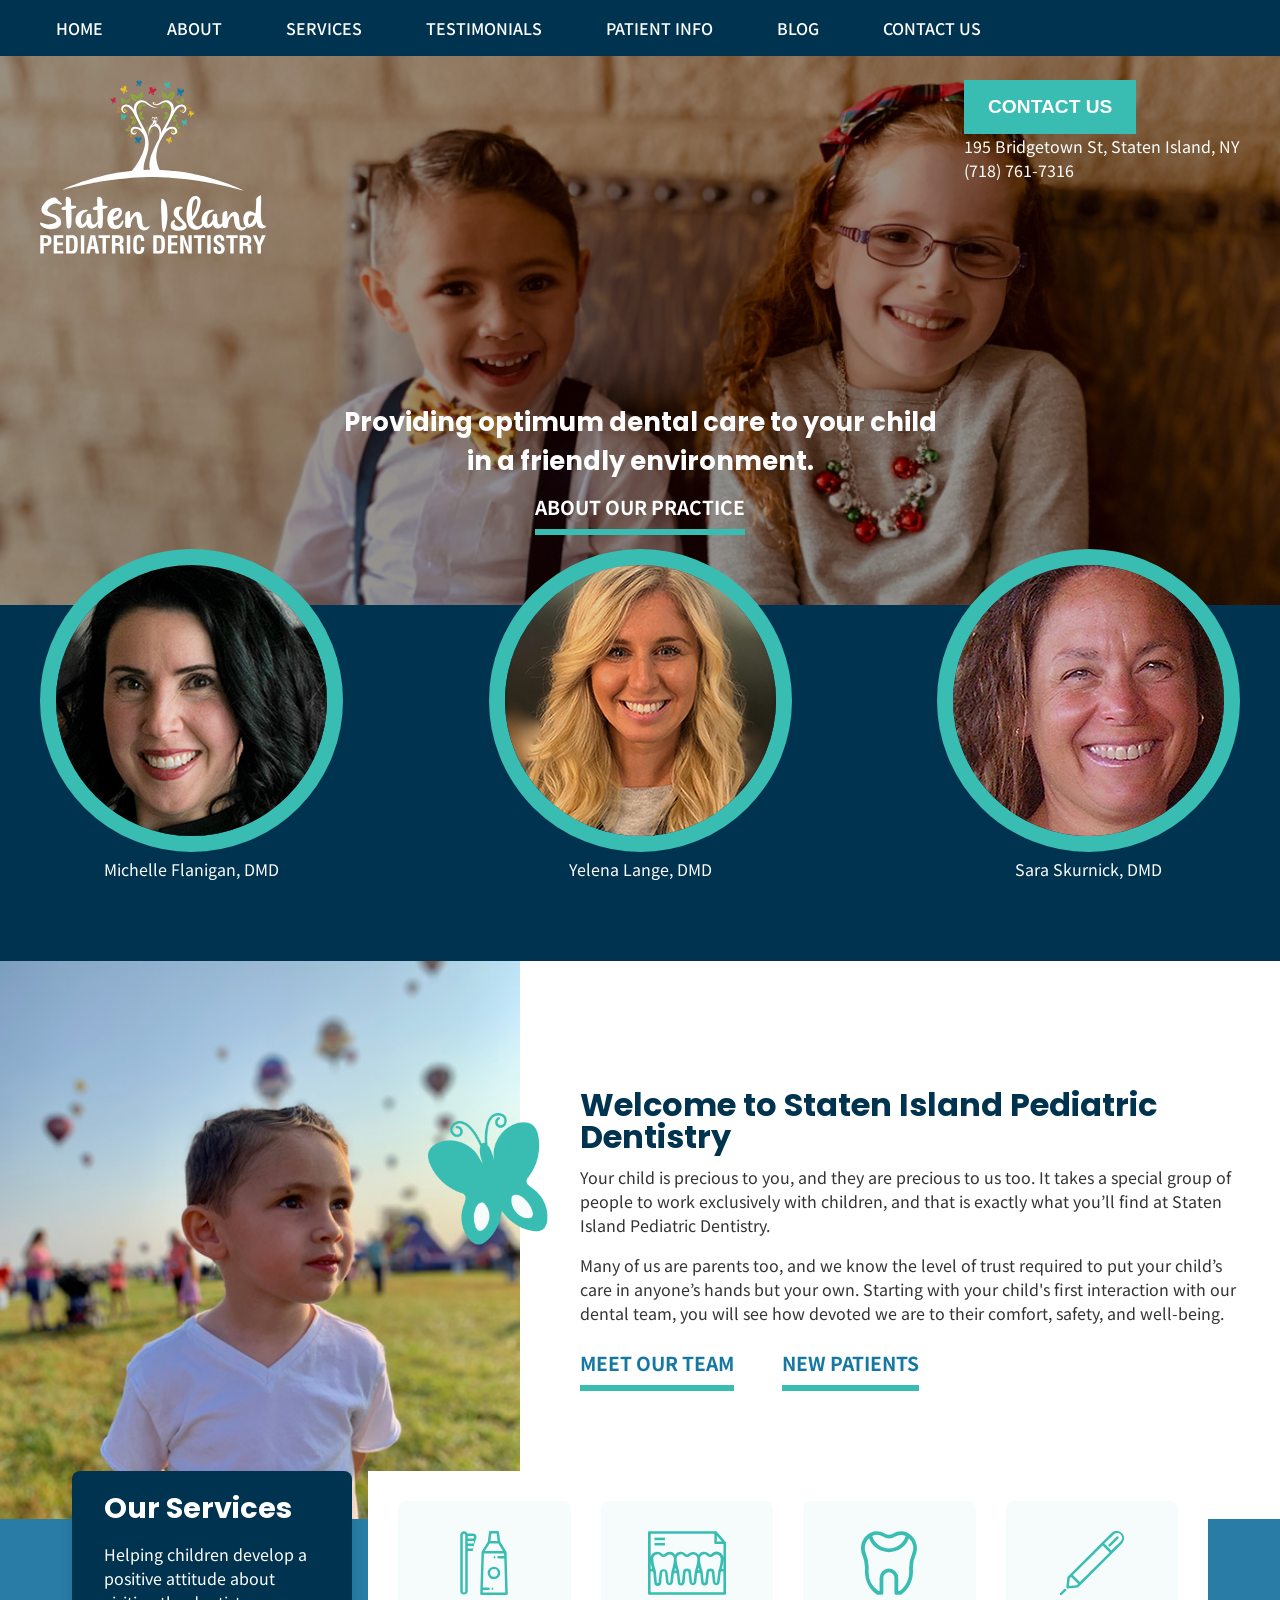
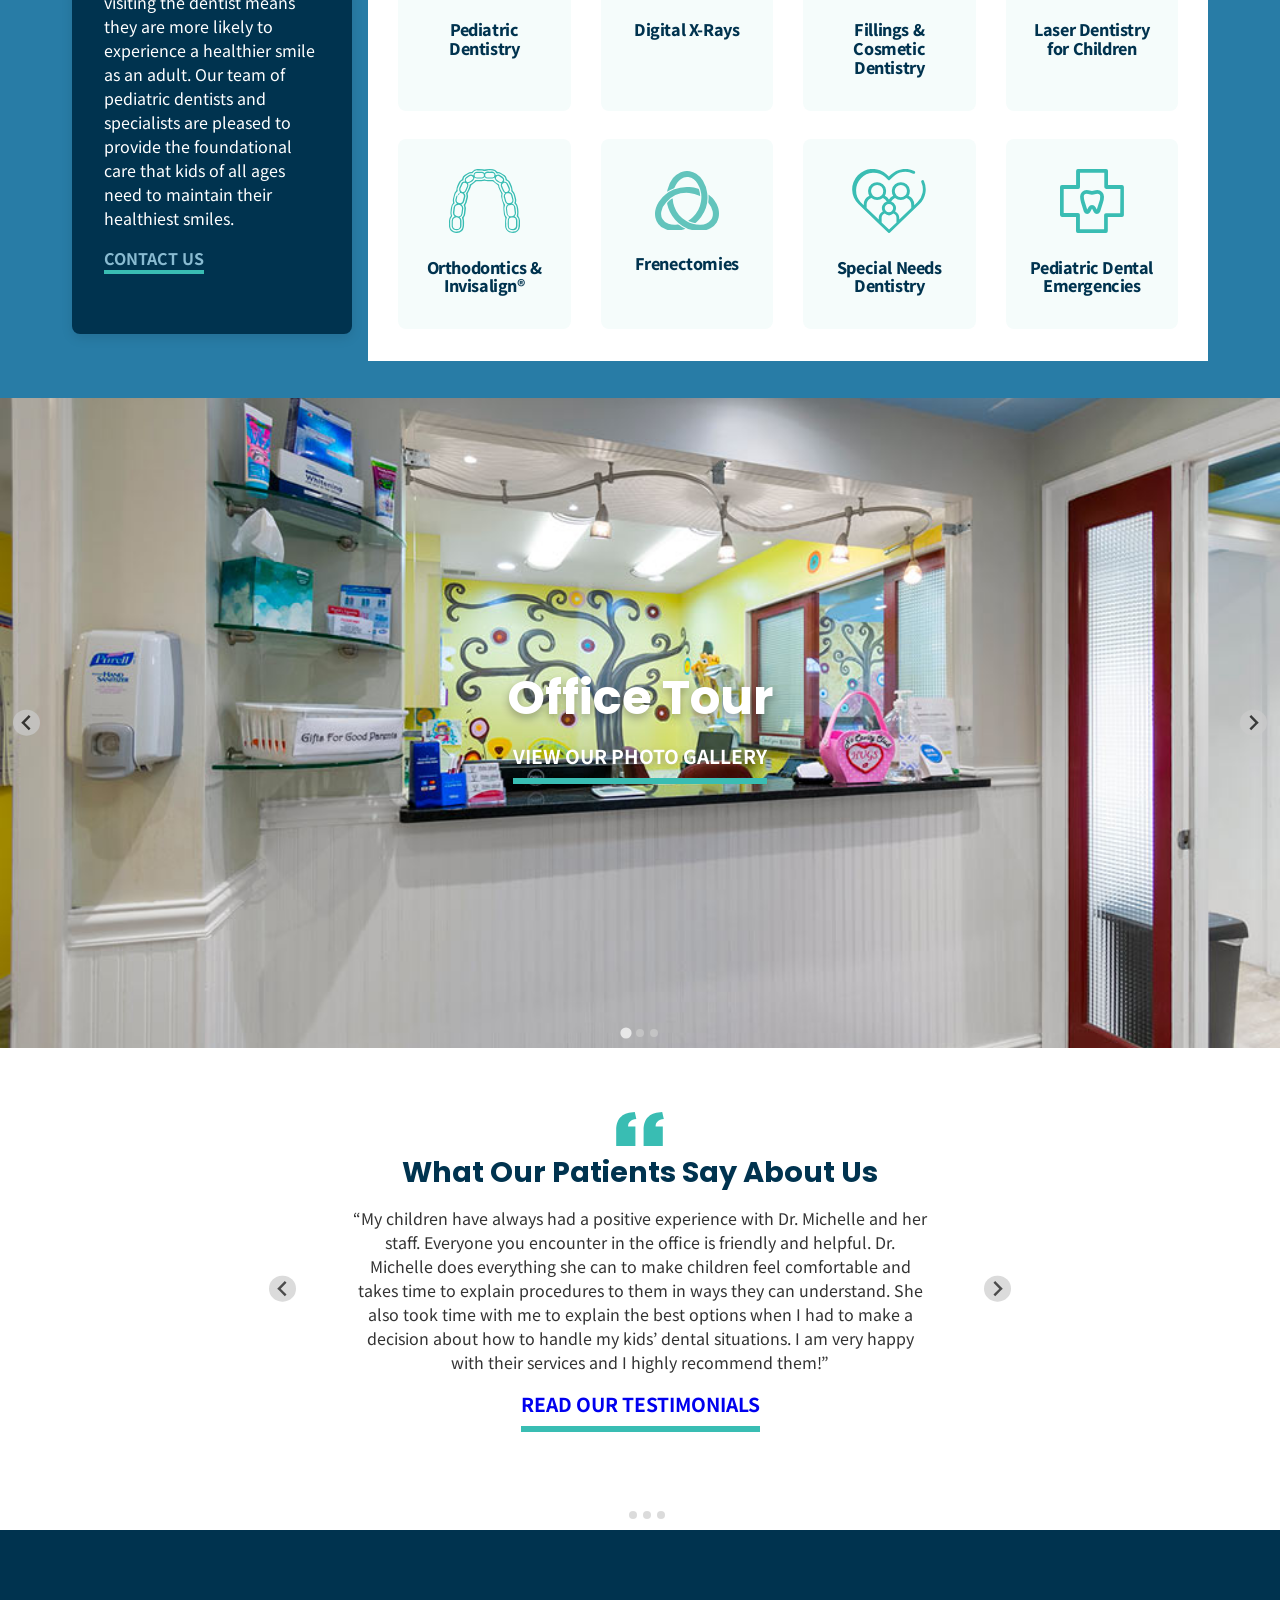
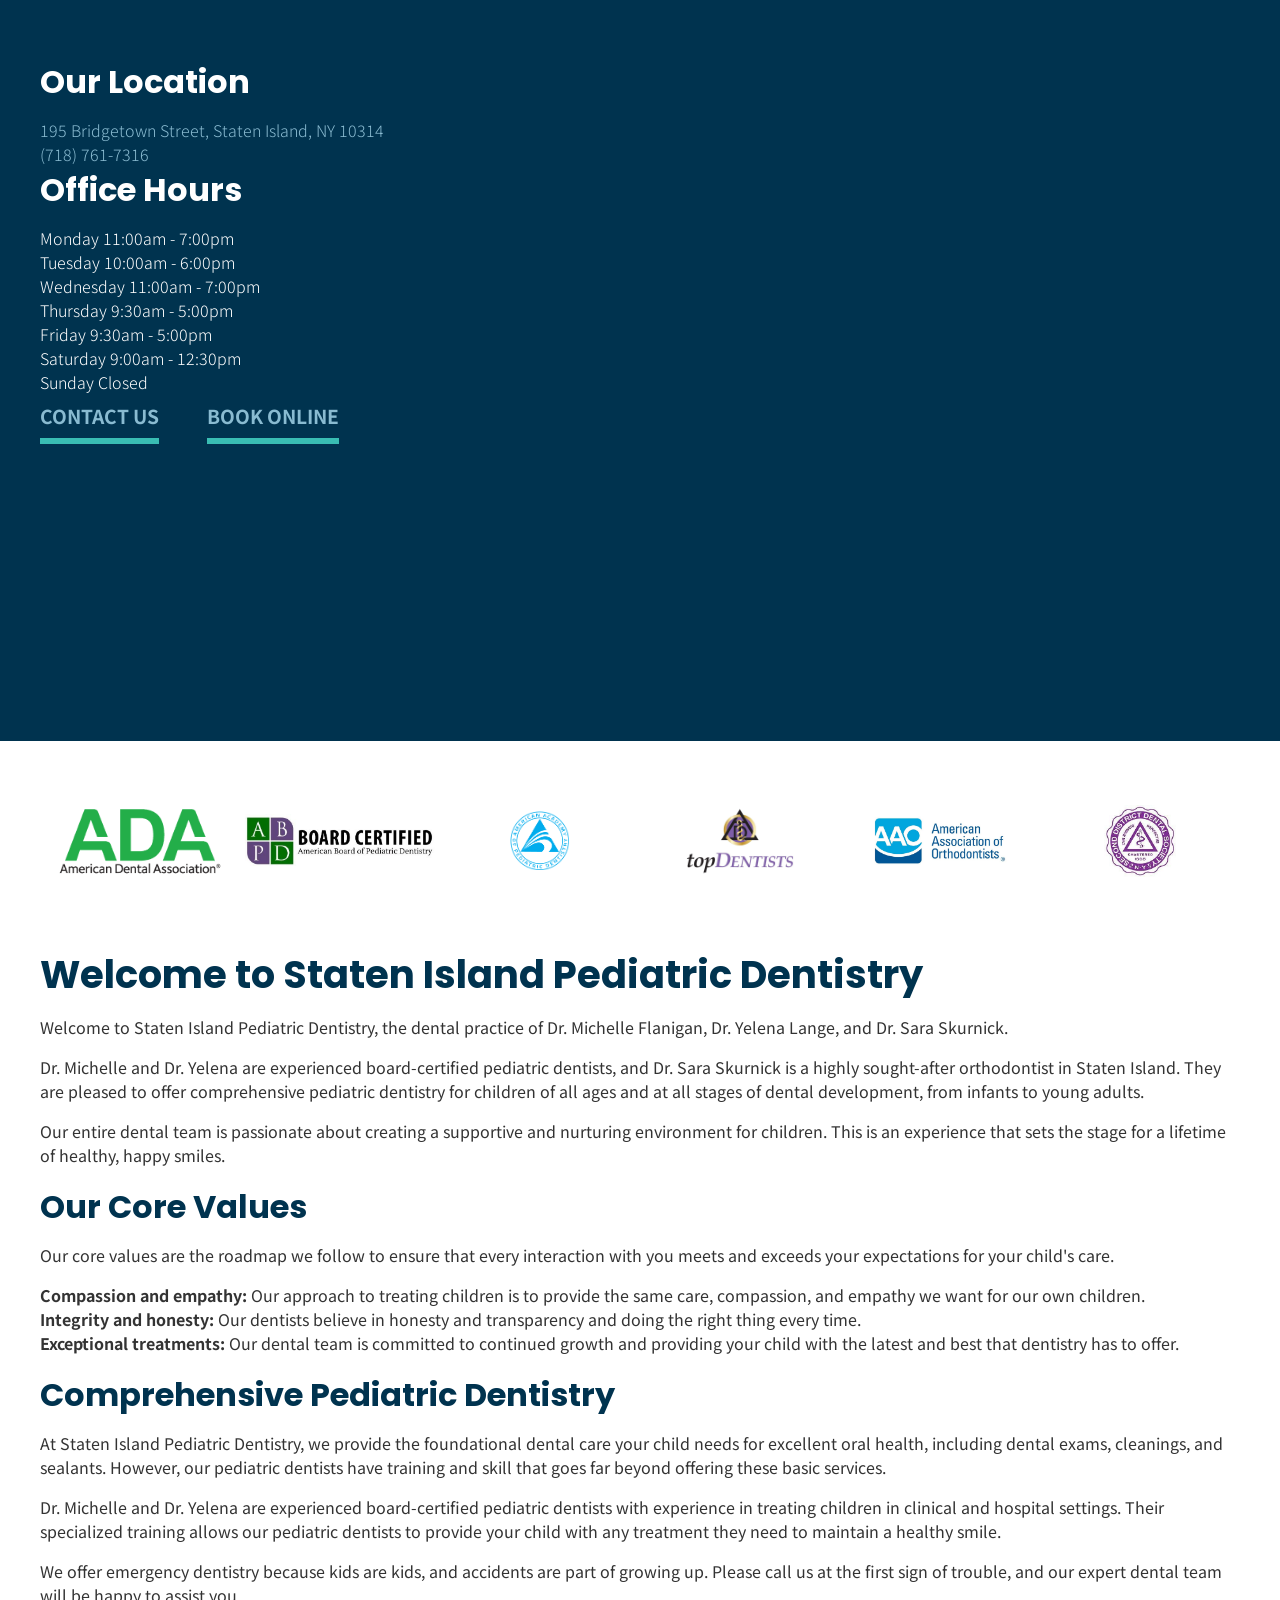
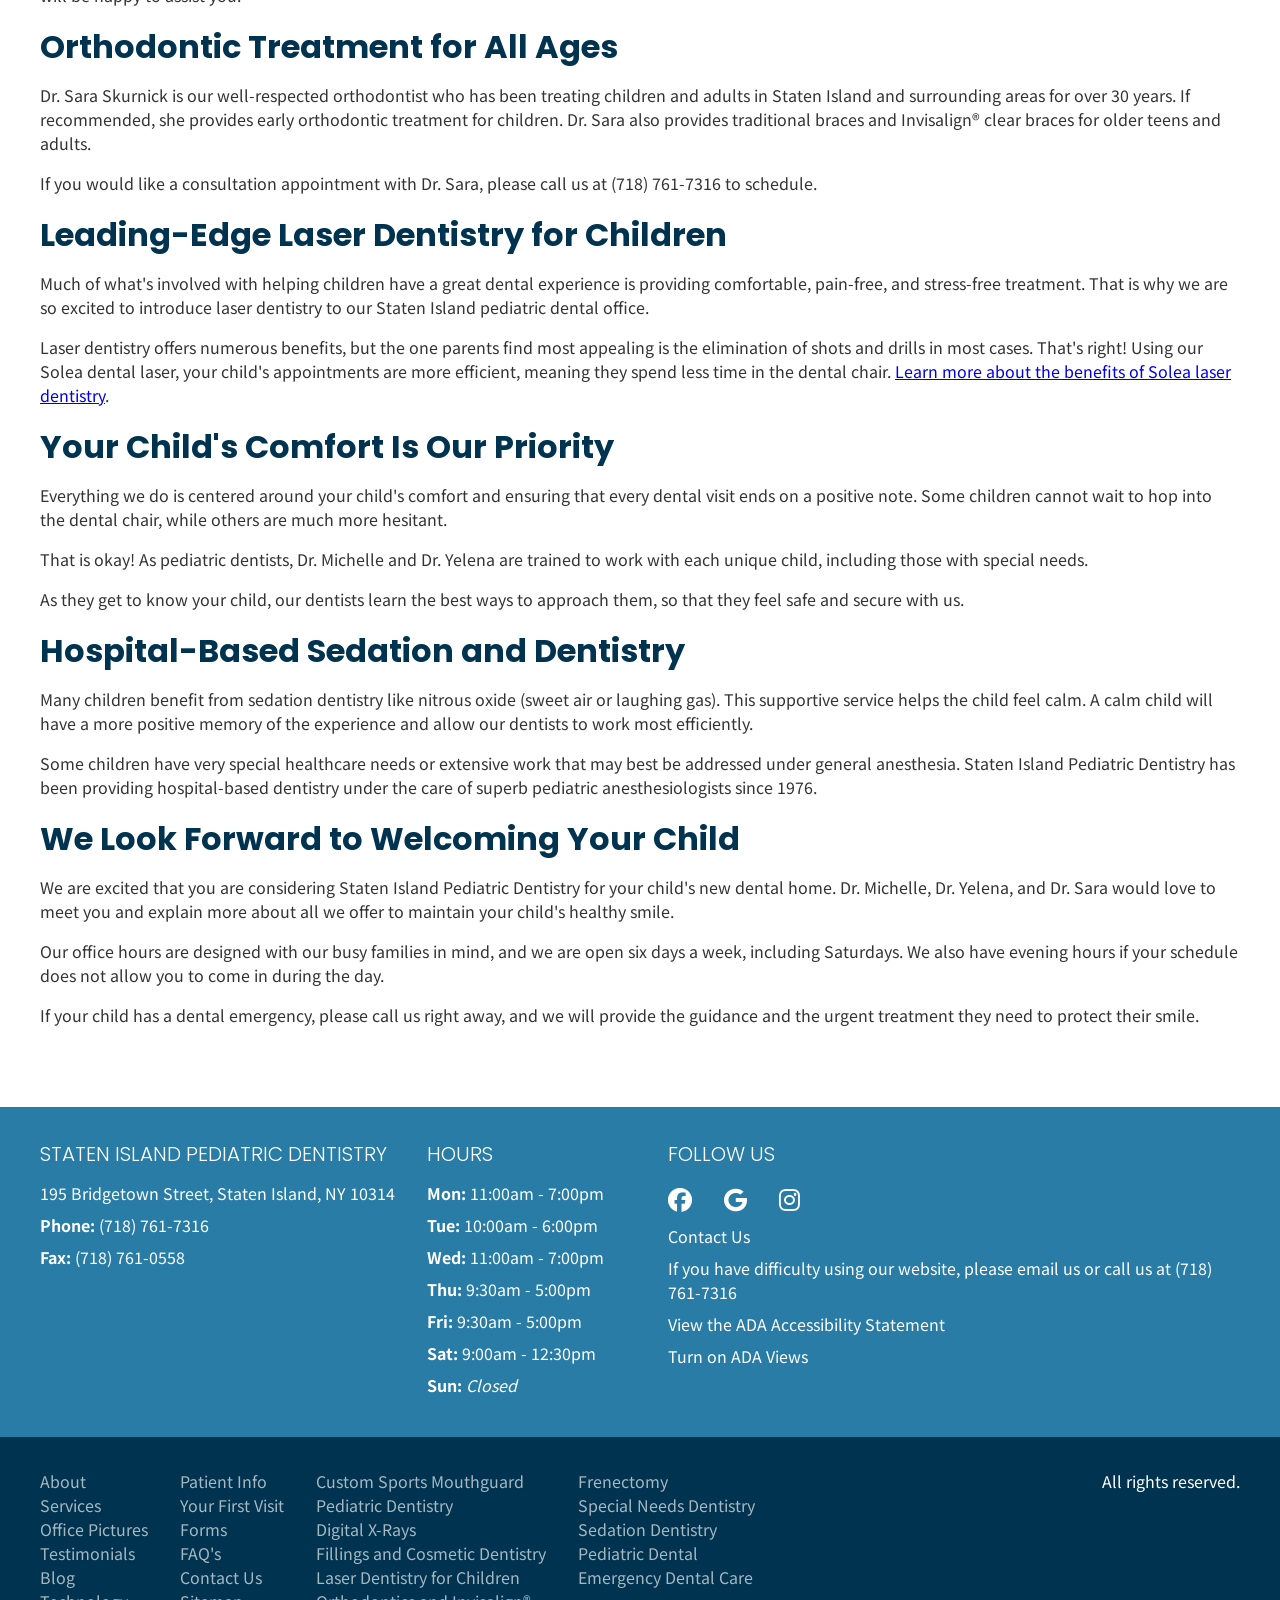
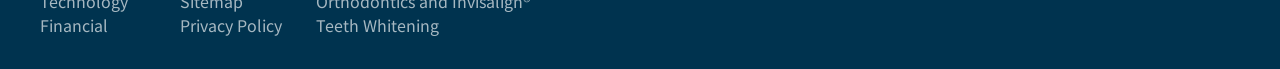
<file: index.html>
<!DOCTYPE html>
<html lang="en">
<head>
    <meta charset="UTF-8">
    <meta name="viewport" content="width=device-width, initial-scale=1.0">
    <link rel="preconnect" href="https://fonts.googleapis.com">
    <link rel="preconnect" href="https://fonts.gstatic.com" crossorigin>
    <link href="https://fonts.googleapis.com/css2?family=Noto+Sans+JP:wght@100;200;300;400;500;600;700;800;900&display=swap" rel="stylesheet">
    <link href="https://fonts.googleapis.com/css2?family=Poppins:ital,wght@0,100;0,200;0,300;0,400;0,500;0,600;0,700;0,800;0,900;1,100;1,200;1,300;1,400;1,500;1,600;1,700;1,800;1,900&display=swap" rel="stylesheet">
    <link rel="stylesheet" href="https://cdnjs.cloudflare.com/ajax/libs/font-awesome/6.5.0/css/all.min.css" />
    <link href="https://cdn.jsdelivr.net/npm/@splidejs/splide@4.1.4/dist/css/splide.min.css" rel="stylesheet">
    <link rel="stylesheet" href="css/style.css">
    <script defer src="https://cdn.jsdelivr.net/npm/@splidejs/splide@4.1.4/dist/js/splide.min.js"></script>
    <script defer src="js/script.js"></script>
    <title>Pediatric Dentist of Staten Island NY | Staten Island Pediatric Dentistry</title>
</head>
<body>
    <section class="page-wrap">

       <section class="top-header-section">
           <div class="content-container">
                <!-- Hamburger menu button for mobile navigation toggle -->
                <button class="hamburger" id="hamburger" aria-label="Open menu" aria-expanded="false" aria-controls="mobile-menu">
                    <!-- Each span is a line in the hamburger icon -->
                    <span></span>
                    <span></span>
                    <span></span>
                </button>
                <nav class="megamenu-nav" id="mobile-menu">
                    <ul class="megamenu">
                        <li><a href="/">Home</a></li>
                        <li class="has-megamenu">
                            <a href="/about-us">About</a>
                            <div class="megamenu-dropdown">
                                <div class="megamenu-content">
                                    <a href="#">link1</a>
                                    <a href="#">link2</a>
                                    <a href="#">link3</a>
                                </div>
                            </div>
                        </li>
                        <li class="has-megamenu">
                            <a href="/services">Services</a>
                            <div class="megamenu-dropdown">
                                <div class="megamenu-content">
                                    <a href="#">link1</a>
                                    <a href="#">link2</a>
                                    <a href="#">link3</a>
                                </div>
                            </div>
                        </li>
                        <li><a href="/testimonials">Testimonials</a></li>
                        <li><a href="/patient-information">Patient Info</a></li>
                        <li><a href="/blog">Blog</a></li>
                        <li><a href="/contact">Contact Us</a></li>
                    </ul>
                </nav>
           </div>
       </section>
       <!-- MAIN SECTION -->
       <section class="main-section">
         <!-- HERO SECTION -->
         <section class="hero-section overlay">
            <div class="content-container flex-content">
                <div class="content-primary">
                   <img src="assets/imgs/sipd_logo.svg" alt="Staten Island Pediatric Dentistry Logo" class="logo">
                </div>
                  <div class="content-secondary">
                     <button class="btn btn--primary">contact us</button>
                      <div><a href="https://maps.google.com/maps?f=q&source=s_q&hl=en&geocode=&q=195+Bridgetown+Street+Staten+Island+NY+10314">195 Bridgetown St, Staten Island, NY</a></div>
                     <div><a href="tel:+17187617316">(718) 761-7316</a></div>
                  </div>
                  <div class="content-secondary-mobile">
                        <div class="phone-number mobile-btn-v2 visible-xs">
                        <a href="tel:7187617316" onclick="gdw.recordCall(7187617316);">
                        <svg xmlns="http://www.w3.org/2000/svg" width="24.638" height="24.638" viewBox="0 0 24.638 24.638">
                        <path id="Path_13" data-name="Path 13" d="M27.308,20.649l-2.2-2.2a3.521,3.521,0,0,0-4.938-.021,2.152,2.152,0,0,1-2.729.267A15.026,15.026,0,0,1,13.3,14.562a2.181,2.181,0,0,1,.284-2.739A3.521,3.521,0,0,0,13.553,6.9l-2.2-2.2a3.514,3.514,0,0,0-4.961,0l-.633.634c-3.3,3.3-3.053,10.238,3.813,17.1,4.14,4.141,8.307,5.875,11.686,5.875a7.5,7.5,0,0,0,5.418-2.061l.634-.634A3.513,3.513,0,0,0,27.308,20.649ZM25.894,24.2l-.634.634c-2.6,2.6-8.339,2.125-14.276-3.813S4.571,9.34,7.171,6.74L7.8,6.107a1.511,1.511,0,0,1,2.133,0l2.2,2.2a1.511,1.511,0,0,1,.021,2.11,4.181,4.181,0,0,0-.531,5.239,17.01,17.01,0,0,0,4.713,4.706,4.179,4.179,0,0,0,5.231-.517,1.512,1.512,0,0,1,2.118.013l2.2,2.2a1.51,1.51,0,0,1,.009,2.142Z" transform="translate(-3.698 -3.675)" fill="#fff"></path>
                        </svg>
                        </a>
                        </div>
                        <div class="make-appt mobile-btn-v2 visible-xs ">
                        <a class="gpw-booking" href="/contact">
                        <svg xmlns="http://www.w3.org/2000/svg" width="27.052" height="26.991" viewBox="0 0 27.052 26.991">
                        <g id="Group_11" data-name="Group 11" transform="translate(-10 -9.9)">
                        <path id="Path_20" data-name="Path 20" d="M34.237,38.055H12.693A2.717,2.717,0,0,1,10,35.362V15.593A2.5,2.5,0,0,1,12.265,12.9h1.346v1.775H12.265c-.184,0-.428.367-.428.918V35.362a.941.941,0,0,0,.918.918H34.3a.941.941,0,0,0,.918-.918V15.593c0-.551-.306-.918-.428-.918H33.441V12.9h1.346a2.537,2.537,0,0,1,2.265,2.693V35.362a2.913,2.913,0,0,1-2.815,2.693" transform="translate(0 -1.164)" fill="#fff"></path>
                        <path id="Path_21" data-name="Path 21" d="M17.429,15.347a.941.941,0,0,1-.918-.918V10.818a.918.918,0,1,1,1.836,0v3.611a.987.987,0,0,1-.918.918m14.322,0a.941.941,0,0,1-.918-.918V10.818a.918.918,0,1,1,1.836,0v3.611a.941.941,0,0,1-.918.918M20.122,11.736h8.936v1.836H20.122ZM12.9,17.122H36.28v1.836H12.9Zm19.769,3.611h1.775v1.775H32.669Zm-3.611,0h1.836v1.775H29.058Zm-3.55,0h1.775v1.775H25.508Zm-3.611,0h1.775v1.775H21.9Zm-3.611,0h1.836v1.775H18.286Zm14.383,3.611h1.775v1.775H32.669Zm-3.611,0h1.836v1.775H29.058Zm-3.55,0h1.775v1.775H25.508Zm-3.611,0h1.775v1.775H21.9Zm-3.611,0h1.836v1.775H18.286Zm-3.55,0h1.775v1.775H14.736Zm17.933,3.55h1.775V29.73H32.669Zm-3.611,0h1.836V29.73H29.058Zm-3.55,0h1.775V29.73H25.508Zm-3.611,0h1.775V29.73H21.9Zm-3.611,0h1.836V29.73H18.286Zm-3.55,0h1.775V29.73H14.736ZM29.058,31.5h1.836V33.28H29.058Zm-3.55,0h1.775V33.28H25.508Zm-3.611,0h1.775V33.28H21.9Zm-3.611,0h1.836V33.28H18.286Zm-3.55,0h1.775V33.28H14.736Z" transform="translate(-1.125 0)" fill="#fff"></path>
                        </g>
                        </svg>
                        </a>
                        </div>
                        <div class="get-directions mobile-btn-v2 visible-xs">
                        <a target="_blank" href="https://maps.google.com/maps?f=q&amp;source=s_q&amp;hl=en&amp;geocode=&amp;q=195+Bridgetown+Street+Staten+Island+NY+10314">
                        <svg xmlns="http://www.w3.org/2000/svg" width="21.897" height="26.319" viewBox="0 0 21.897 26.319">
                        <g id="Group_8" data-name="Group 8" transform="translate(1 1)">
                        <path id="Path_14" data-name="Path 14" d="M19.9,9.949c0,7.738-9.949,14.37-9.949,14.37S0,17.687,0,9.949a9.949,9.949,0,1,1,19.9,0Z" fill="none" stroke="#fff" stroke-linecap="round" stroke-linejoin="round" stroke-width="2" fill-rule="evenodd"></path>
                        <ellipse id="Ellipse_1" data-name="Ellipse 1" cx="3" cy="3.5" rx="3" ry="3.5" transform="translate(7 6.319)" fill="none" stroke="#fff" stroke-linecap="round" stroke-linejoin="round" stroke-width="2"></ellipse>
                        </g>
                        </svg>
                        </a>
                        </div>
                 </div>               
            </div>
            <div class="hero-text content-container text-center">
                <h2 class="text-light">Providing optimum dental care to your child in a friendly environment.</h2>
                <a href="/about-us" class="btn btn--border-bottom text-light">about our practice</a>
            </div>
         </section>
        <!-- TEAM SECTION -->
        <section class="team-section">
           <div class="content-container">
                <div class="team-members flex-content">
                    <div class="team-member text-center">
                        <img src="assets/imgs/card-1.png" alt="Michelle Flanigan" class="team-member-photo">
                        <p class="text-light">Michelle Flanigan, DMD</p>
                    </div>
                    <div class="team-member text-center">
                        <img src="assets/imgs/card-2.png" alt="Yelena Lange, DMD" class="team-member-photo">
                        <p class="text-light">Yelena Lange, DMD</p>
                    </div>
                    <div class="team-member text-center">
                        <img src="assets/imgs/card-3.png" alt="Sara Skurnick" class="team-member-photo">
                        <p class="text-light">Sara Skurnick, DMD</p>
                    </div>
                </div>
           </div>
        </section>
        <!-- FEATURED SECTION -->
        <section class="featured-section">
            <div class="content-container flex-content">
               <div class="content-primary">
                 <img src="assets/imgs/shape-1.png" alt="Featured Services" class="featured-butterfly">
               </div>
                <div class="content-secondary">
                    <h2>Welcome to Staten Island Pediatric Dentistry</h2>
                    <p>Your child is precious to you, and they are precious to us too. It takes a special group of people to work exclusively with children, and that is exactly what you’ll find at Staten Island Pediatric Dentistry.</p>
                    <p>Many of us are parents too, and we know the level of trust required to put your child’s care in anyone’s hands but your own. Starting with your child's first interaction with our dental team, you will see how devoted we are to their comfort, safety, and well-being.</p>
                    <div class="btn-group">
                        <a href="/about-us" class="btn btn--border-bottom">meet our team</a>
                        <a href="/first-visit" class="btn btn--border-bottom">new patients</a>
                    </div>
                </div>
            </div>
        </section>
        <!-- OUR SERVICES SECTION -->
        <section class="our-services-section">
            <div class="content-container flex-content">
                 <div class="content-primary">
                   <article class="card-container">
                    <div class="card">
                          <div class="card__text">
                            <h3 class="card__title">Our Services</h3>
                            <p class="card__description">Helping children develop a positive attitude about visiting the dentist means they are more likely to experience a healthier smile as an adult. Our team of pediatric dentists and specialists are pleased to provide the foundational care that kids of all ages need to maintain their healthiest smiles.</p>
                            <a href="#" class="card__cta">contact us</a>
                         </div>
                     </div>              
                   </article>
               </div>
                <div class="content-secondary">
                    <div class="services">
                        <div class="service">
                          <a href="/services/pediatric-dentistry">
                          <figure class="service__image">
                           <svg xmlns="http://www.w3.org/2000/svg" viewBox="0 0 47.5 64" width="48" height="64"><g data-name="Group 48" fill="currentColor"><path data-name="Path 137" d="M12.5 2.5H7.3A3.8 3.8 0 0 0 0 3.8v56.5a3.8 3.8 0 0 0 7.5 0V20h5a58.2 58.2 0 0 1 3.8-13.8 3.8 3.8 0 0 0-3.8-3.7Zm1.3 3.8a1.3 1.3 0 0 1-1.3 1.2h-5V5h5a1.3 1.3 0 0 1 1.3 1.2Zm0 5a1.3 1.3 0 0 1-1.3 1.2h-5V10h5a1.3 1.3 0 0 1 1.3 1.2ZM5 60.3a1.3 1.3 0 0 1-1.2 1.2 1.3 1.3 0 0 1-1.3-1.3V3.8a1.3 1.3 0 0 1 2.5 0v56.5Zm7.5-42.8h-5V15h5a1.3 1.3 0 0 1 0 2.5Z"></path><path data-name="Path 138" d="m47.5 62.6-1.2-41.3a1.2 1.2 0 0 0-.3-.8l-6-9.7-1.3-9.7A1.3 1.3 0 0 0 37.5 0H30a1.3 1.3 0 0 0-1.2 1.1l-1.3 9.7-6 9.8a1.3 1.3 0 0 0-.2.3v.1a1.4 1.4 0 0 0 0 .2L20 62.7a1.3 1.3 0 0 0 1.3 1.3h25a1.3 1.3 0 0 0 1.2-1.2v-.2ZM31.1 2.5h5.3l1 7.5h-7.2Zm-1.7 10h8.7l4.6 7.5h-18Zm-6.9 49 .1-2.5h6a1.3 1.3 0 0 0 0-2.5h-6l1.1-34h20L44 25H38a1.3 1.3 0 0 0 0 2.5h6l1 34Z"></path><path data-name="Path 139" d="M32.2 56.5a1.3 1.3 0 0 0 0 2.5 1.3 1.3 0 0 0 0-2.5Z"></path><path data-name="Path 140" d="M34.3 27.5a1.3 1.3 0 0 0 0-2.5 1.3 1.3 0 0 0 0 2.5Z"></path><path data-name="Path 141" d="M33.8 35.7A6.3 6.3 0 1 0 40 42a6.3 6.3 0 0 0-6.3-6.3Zm0 10a3.8 3.8 0 1 1 3.7-3.7 3.8 3.8 0 0 1-3.8 3.7Z"></path></g></svg>
                          </figure>
                          <p>
                            Pediatric Dentistry
                          </p>
                        </a>
                        </div>
                        <div class="service">
                          <a href="/services/digital-xrays">
                          <figure class="service__image">
                           <svg xmlns="http://www.w3.org/2000/svg" viewBox="0 0 78.4 64" width="78" height="64"><g data-name="Group 49" fill="currentColor"><path data-name="Rectangle 26" d="M6.5 6.5H17v2.6H6.5z"></path><path data-name="Rectangle 27" d="M6.5 11.8H17v2.6H6.5z"></path><path data-name="Path 142" d="M78.4 11.7a1.4 1.4 0 0 0-.1-.3v-.1a1.3 1.3 0 0 0-.3-.4L69 .4a1.3 1.3 0 0 0-.4-.3.9.9 0 0 0-.1 0A1.3 1.3 0 0 0 68 0H1.2A1.3 1.3 0 0 0 0 1.3v61.4A1.3 1.3 0 0 0 1.3 64h75.8a1.3 1.3 0 0 0 1.3-1.3v-51Zm-9.2-7 5 5.7h-5Zm6.6 56.7H2.6V40.9a1.9 1.9 0 0 1 2.7.1l1 10.7a3.5 3.5 0 0 0 7 0l.9-9.8a1.5 1.5 0 0 1 3 0l1 9.8a3.5 3.5 0 0 0 6.8 0l1-9.1a2.4 2.4 0 0 1 3 0l.9 9.1a3.5 3.5 0 0 0 6.9 0l.9-9.8a1.5 1.5 0 0 1 3 0l1 9.8a3.5 3.5 0 0 0 6.8 0l1-9.4a2.4 2.4 0 0 1 3 0l.9 9.4a3.5 3.5 0 0 0 6.9 0l.9-9.8a1.5 1.5 0 0 1 3 0l1 9.8a3.5 3.5 0 0 0 6.8 0L73.1 41a1.9 1.9 0 0 1 2.7 0ZM5.2 27.7a4.2 4.2 0 0 1 7.3-3 4.6 4.6 0 0 0 6.4 0 4.2 4.2 0 0 1 7.2 3 28.9 28.9 0 0 1-1.5 9.2l-1 3.2a1.3 1.3 0 0 0 0 .3l-1.2 11a.9.9 0 0 1-1.7 0l-1-9.7a4.1 4.1 0 0 0-8.1 0l-1 9.8a.9.9 0 0 1-1.7 0L8 40.4a1.3 1.3 0 0 0-.1-.3l-1-3.2a28.9 28.9 0 0 1-1.6-9.2Zm21.3 11.8.6-1.8.3-1 .3 1 .6 1.8a5 5 0 0 0-1.8 0Zm2.2-11.8a4.2 4.2 0 0 1 7.3-3 4.6 4.6 0 0 0 6.4 0 4.2 4.2 0 0 1 7.2 3 28.9 28.9 0 0 1-1.5 9.2l-1 3.2a1.2 1.2 0 0 0 0 .3l-1.2 11a.9.9 0 0 1-1.7 0l-.9-9.7a4.1 4.1 0 0 0-8.2 0l-1 9.8a.9.9 0 0 1-1.6 0l-1.2-11.1a1.4 1.4 0 0 0 0-.3l-1-3.2a28.9 28.9 0 0 1-1.6-9.2Zm21.4 11.6.5-1.6.3-1 .4 1 .5 1.6a5.1 5.1 0 0 0-1.7 0Zm2.1-11.6a4.2 4.2 0 0 1 7.3-3 4.6 4.6 0 0 0 6.4 0 4.2 4.2 0 0 1 7.2 3 28.9 28.9 0 0 1-1.4 9.2L70.6 40a1.4 1.4 0 0 0 0 .3l-1.2 11a.9.9 0 0 1-1.7 0l-.9-9.7a4.1 4.1 0 0 0-8.2 0l-1 9.8a.9.9 0 0 1-1.6 0l-1.1-11.1a1.3 1.3 0 0 0-.1-.3l-1-3.2a28.9 28.9 0 0 1-1.6-9.2Zm23.6 0V38a4.4 4.4 0 0 0-1.4-.2h-.3a31.5 31.5 0 0 0 1.7-10A6.8 6.8 0 0 0 64 22.8a2 2 0 0 1-2.8 0 6.8 6.8 0 0 0-10.4.9 6.8 6.8 0 0 0-10.3-.9 2 2 0 0 1-2.8 0 6.8 6.8 0 0 0-10.4.9 6.8 6.8 0 0 0-10.4-.9 2 2 0 0 1-2.7 0 6.8 6.8 0 0 0-11.7 4.8 31.5 31.5 0 0 0 1.6 10v.1H4a4.4 4.4 0 0 0-1.3.2V2.6h64v9.2A1.3 1.3 0 0 0 68 13h7.9Zm0 0"></path></g></svg>
                          </figure>
                          <p>
                            Digital X-Rays
                          </p>
                          </a>
                        </div>
                        <div class="service">
                          <a href="/services/fillings-cosmetic-dentistry">
                           <figure class="service__image">
                            <svg xmlns="http://www.w3.org/2000/svg" viewBox="0 0 56.4 64" width="56" height="64"><path data-name="Path 145" d="M32.5 2.2a8.6 8.6 0 0 1-8.7 0c-13.4-8-28.6 7-22.4 21.9A32.3 32.3 0 0 1 4 38.6c-.7 10.3 4 20 12 25.1.7.4.8.3 4.6.3a1.9 1.9 0 0 0 1.9-1.9V47a5.6 5.6 0 1 1 11.2 0v15.1a1.9 1.9 0 0 0 2 1.9c4.2 0 4.3 0 5-.3a28 28 0 0 0 11.6-24.9 32.4 32.4 0 0 1 2.5-14.5c6.5-15-8.8-30-22.3-22ZM22 5.4a12.3 12.3 0 0 0 12.6 0A11 11 0 0 1 45 4.8a17.6 17.6 0 0 1-33.7 0 11 11 0 0 1 10.6.6Zm29.5 17.4A36.1 36.1 0 0 0 48.5 39c.5 8.6-3.1 16.7-9.5 21.2h-1.5V47.1a9.4 9.4 0 1 0-18.8-.1v13.2h-1a23.8 23.8 0 0 1-10-21.4A36 36 0 0 0 5 22.6 13.9 13.9 0 0 1 8.1 7a21.4 21.4 0 0 0 40.2 0 13.9 13.9 0 0 1 3.1 15.8Z" fill="currentColor"></path></svg>
                           </figure>
                           <p>
                             Fillings &amp; Cosmetic Dentistry
                           </p>
                          </a>
                        </div>
                        <div class="service">
                          <a href="/services/laser-dentistry-children">
                           <figure class="service__image">
                             <svg xmlns="http://www.w3.org/2000/svg" viewBox="0 0 64 64" width="64" height="64"><g data-name="Group 54" fill="currentColor"><path data-name="Path 150" d="M64 7.4a7.4 7.4 0 0 0-12.7-5.2l-9.6 9.6-34 34a1.2 1.2 0 0 0-.4.8l-.9 9.6a1.2 1.2 0 0 0 1.3 1.4l9.7-1a1.2 1.2 0 0 0 .7-.3l2.7-2.6 41-41A7.4 7.4 0 0 0 64 7.4ZM19.9 51.1l-7-7 29.7-29.7 7 7Zm-3.2 3.2L9 55l.7-7.7 1.5-1.4 7 7Zm43.4-43.4-8.8 8.7-7-7L53.2 4a5 5 0 1 1 7 7Z"></path><path data-name="Path 151" d="M4.2 58 .4 62A1.2 1.2 0 1 0 2 63.6L6 59.8a1.2 1.2 0 0 0-1.7-1.7Z"></path><path data-name="Path 152" d="m56.6 5.7-7.9 7.8a1.2 1.2 0 1 0 1.8 1.8l7.8-7.9a1.2 1.2 0 1 0-1.7-1.7Z"></path></g></svg>
                           </figure>
                           <p>
                             Laser Dentistry for Children
                           </p>
                          </a>
                        </div>
                        <div class="service">
                          <a href="/services/orthodontics-invisalign">
                           <figure class="service__image">
                            <svg xmlns="http://www.w3.org/2000/svg" viewBox="0 0 71.2 64" width="71" height="64"><g data-name="Group 51"><g data-name="Group 50" fill="currentColor"><path data-name="Path 143" d="M0 54.3v-2.5a7.2 7.2 0 0 1 1.6-4.5c.2-.2.3-.5.3-.7-.8-2-.3-3.9-.2-5.8l.3-2.1a7.6 7.6 0 0 1 1.9-4.4 1.2 1.2 0 0 0 .2-1 7.3 7.3 0 0 1 0-3.7l1-4.1A7.3 7.3 0 0 1 7 22a1.9 1.9 0 0 0 .4-1 22.4 22.4 0 0 1 .5-3c.5-1.5 1.2-2.8 1.8-4.2a6.8 6.8 0 0 1 2.8-3.2 1.6 1.6 0 0 0 .7-.9A6.2 6.2 0 0 1 15.6 6 72 72 0 0 1 19 3.8a5.7 5.7 0 0 1 3.5-.9 1 1 0 0 0 .7-.3A6.4 6.4 0 0 1 28.5 0a34 34 0 0 1 5.2.2 11.6 11.6 0 0 0 3.7 0 34.2 34.2 0 0 1 6.7 0A5.3 5.3 0 0 1 48 2.5a1.3 1.3 0 0 0 1.1.4 8.8 8.8 0 0 1 3 .9 27.8 27.8 0 0 1 3.8 2.5 6 6 0 0 1 2 3.4 1.7 1.7 0 0 0 .7 1 7 7 0 0 1 3 3.3c.5 1.3 1.2 2.5 1.6 3.9a26.6 26.6 0 0 1 .6 3.3 1.6 1.6 0 0 0 .3.8 7.4 7.4 0 0 1 2.1 3.7l1 3.8a7.3 7.3 0 0 1 0 3.8 1.3 1.3 0 0 0 .2 1 7.7 7.7 0 0 1 1.8 4.3c.2 1.5.5 3 .5 4.6a28.4 28.4 0 0 1-.2 3 1.6 1.6 0 0 0 .1 1 7.2 7.2 0 0 1 1.6 4.4v5.7a7.1 7.1 0 0 1-6.9 6.7c-4 0-6.9-2-7.8-5.4a3.7 3.7 0 0 1-.2-1 70 70 0 0 1 .1-7 4 4 0 0 0-.5-3.1 7.5 7.5 0 0 1-1-4 32.8 32.8 0 0 1-.3-5.8 6 6 0 0 0-.4-3.1 59.3 59.3 0 0 1-1.9-7 1.7 1.7 0 0 1 0-1 4 4 0 0 0-.6-3.6 37.8 37.8 0 0 1-1.8-4 3.4 3.4 0 0 1-.4-1.3c0-1.2-.8-1.8-1.7-2.4l-3.5-2.8a1.3 1.3 0 0 0-.7-.2h-4.6c-1.1-.1-2.2-.6-3.4-.6-1 0-2.2.5-3.3.5-1.5.2-3 0-4.6 0a1.3 1.3 0 0 0-.7.3l-4.3 3.4a2.6 2.6 0 0 0-.7 1l-.5 1.9-2.7 5.7a1.2 1.2 0 0 0 0 .8 7 7 0 0 1 0 3.8l-1 4a3.8 3.8 0 0 1-.6 1.4 3.1 3.1 0 0 0-.5 3.3 5.3 5.3 0 0 1 .2 2.2l-.6 5a7.5 7.5 0 0 1-1.4 3.4 1.7 1.7 0 0 0-.2 1c.1 1 .4 2 .4 2.9a37.6 37.6 0 0 1-.2 5.8A7.1 7.1 0 0 1 8 64 7.2 7.2 0 0 1 .1 58a26 26 0 0 1 0-3.8Zm57.4-.2v3a5.6 5.6 0 0 0 4.3 5.4 10.5 10.5 0 0 0 3 .2 5.4 5.4 0 0 0 5-4.9 60.3 60.3 0 0 0 .2-6.6 5 5 0 0 0-1.7-3.5c-.4-.5-.4-.9-.2-1.4a9.3 9.3 0 0 0 .4-2.8c0-1.7-.3-3.3-.5-5a5.5 5.5 0 0 0-1.9-3.7 1 1 0 0 1-.3-1.4 4.9 4.9 0 0 0 .2-3.3l-1-4.3a5.8 5.8 0 0 0-2-3.2 1.4 1.4 0 0 1-.5-1 5.4 5.4 0 0 0-.5-3.4l-1.6-3.8a5 5 0 0 0-2.9-2.9 1 1 0 0 1-.7-1 4.4 4.4 0 0 0-2-3.5l-2.9-2a4.5 4.5 0 0 0-3.3-.7 1.1 1.1 0 0 1-1.3-.7 4.3 4.3 0 0 0-3.5-2.2c-1.7-.1-3.4-.2-5-.1a7 7 0 0 0-2.4.5 1.6 1.6 0 0 1-1.5 0 4.2 4.2 0 0 0-1.6-.5h-4.6a5 5 0 0 0-4.9 2.5 1.1 1.1 0 0 1-.9.4 5 5 0 0 0-3.7 1l-2.6 1.7a4.5 4.5 0 0 0-2 3.6 1 1 0 0 1-.8 1 4.7 4.7 0 0 0-2.7 2.6L9 18.4a4.4 4.4 0 0 0-.3 3 1.2 1.2 0 0 1-.6 1.3 4.9 4.9 0 0 0-1.8 2.9c-.4 1.6-1 3.1-1.2 4.7a7.8 7.8 0 0 0 .3 3c.2.7.2 1-.4 1.5a5.3 5.3 0 0 0-1.8 3.5l-.5 4a7.6 7.6 0 0 0 .4 4.3 1.3 1.3 0 0 1-.3 1.1 5.6 5.6 0 0 0-1.6 3.6v5.9a5.5 5.5 0 0 0 1.5 3.7 6.4 6.4 0 0 0 5.3 1.8 5.8 5.8 0 0 0 5.7-5.8v-5a9.5 9.5 0 0 0-.6-2.5 1.1 1.1 0 0 1 .3-1.3 5.6 5.6 0 0 0 1.5-3.4l.3-2.7c.2-2 .6-4-.5-5.8a1 1 0 0 1 .3-.8 6.4 6.4 0 0 0 1.4-3l.9-3.5a6 6 0 0 0-.1-3.8 1.3 1.3 0 0 1 .1-1c1.5-2 2.3-4.5 3.2-6.8a2.4 2.4 0 0 0 .1-1 1.2 1.2 0 0 1 .7-1.2c1.7-1.2 3.7-2 4.9-4a1 1 0 0 1 .7-.2h6a4.8 4.8 0 0 0 2-.5 1.4 1.4 0 0 1 1.2 0 6.5 6.5 0 0 0 2.1.6 37.8 37.8 0 0 0 4.4 0c1.3 0 2.4-.1 3 1.2.1.3.5.5.7.7a27.6 27.6 0 0 0 2.7 1.8 2.1 2.1 0 0 1 1.4 2.2 3.9 3.9 0 0 0 .4 1.6 22.5 22.5 0 0 0 1 2.1l1.9 3.6a1.4 1.4 0 0 1 0 .9c-.8 3.7.4 6.9 2.1 10 .5.5.5.9.3 1.5a10.7 10.7 0 0 0-.6 3c0 1.3.3 2.6.4 3.8a7.2 7.2 0 0 0 2 5 .7.7 0 0 1 0 .7c-.8 1.6-.6 3.5-.6 5Z"></path><path data-name="Path 144" d="M5.6 47.4a5 5 0 0 1-1.5-4.9l.5-4A4.5 4.5 0 0 1 7.2 35l.8-.4v-.1l-.5-.5a4 4 0 0 1-1-3.7l1-3.6a3.3 3.3 0 0 0 2.8-5.2 7.8 7.8 0 0 1 .1-2.7l1.5-3.4a4 4 0 0 1 4.2-3C15.5 10 16 9 18 7.5l1.8-1.2a3.4 3.4 0 0 1 4.4 0l.4.2a3.7 3.7 0 0 1 2-3.6 3.8 3.8 0 0 1 1.5-.3h3.4c1.6-.1 3 0 4.2 1.5 1-1.4 2.4-1.6 4-1.6a20.6 20.6 0 0 0 2.8 0 3.8 3.8 0 0 1 4.3 3.6 15.6 15.6 0 0 1 2.8-.6c1.3 0 4.9 2.6 5.4 3.8a3.8 3.8 0 0 1 0 3.1 9.4 9.4 0 0 1 1.4.2 3.6 3.6 0 0 1 2.6 2l1.4 3.2c.9 1.7 1.1 3.4-.2 5l1.1.5a4 4 0 0 1 2.3 2.6l1 4.4a4.3 4.3 0 0 1-1.4 4.2 17.1 17.1 0 0 1 1.7 1 5 5 0 0 1 1.9 4c0 1.4.3 2.7.4 4.1a4.6 4.6 0 0 1-1.5 3.7c.6.5 1.3 1 1.8 1.6a3.8 3.8 0 0 1 1.1 2.7V57a4.5 4.5 0 0 1-4.4 4.3c-2.8 0-5-1.3-5.2-3.8a33 33 0 0 1 0-6.6 9.6 9.6 0 0 1 1.3-2.8 4.7 4.7 0 0 1-2.7-4l-.5-4.4a4.7 4.7 0 0 1 1.9-4.3l-.7-.4a4.1 4.1 0 0 1-2.2-2.7l-.8-3.1a4.7 4.7 0 0 1 1.1-5.3c-1.8-.6-2.4-2-3-3.5l-.9-2a4.2 4.2 0 0 1-.1-4c-3-1-6-2.2-6.8-5.9-1 1-2.3 1.1-3.6 1h-2.7a4 4 0 0 1-3.6-1.5l-.5.5a3.6 3.6 0 0 1-2.6 1h-3.6a4.1 4.1 0 0 1-3.4-1c-.6 3.8-3.7 4.7-6.6 6 .8 1.5.3 3-.5 4.6l-.6 1.5c-.6 1.4-1.2 2.8-2.9 3.3l1 1.4a3.7 3.7 0 0 1 .3 2.8l-1 3.8a4.3 4.3 0 0 1-2.6 3.3 2 2 0 0 0-.2.1l-.1.1a4.9 4.9 0 0 1 1.8 5.1 31.6 31.6 0 0 0-.4 3.5 4.9 4.9 0 0 1-3 4.2c1.8 1.5 1.8 3.4 1.7 5.3v3.1a4.6 4.6 0 0 1-4.6 4.7c-2.6 0-4.4-1.2-5-3.3a5.8 5.8 0 0 1-.2-1.6v-4.3a4.7 4.7 0 0 1 2.7-4.5l.3-.3Zm54.4 7V57a3 3 0 0 0 2.9 3 8.5 8.5 0 0 0 1.6 0 2.9 2.9 0 0 0 2.7-2.6v-6.1a2.8 2.8 0 0 0-2.5-2.7 7 7 0 0 0-1.8 0 3 3 0 0 0-2.9 3.1v2.6Zm-48.9 0v-2.8A3 3 0 0 0 9.6 49a3.7 3.7 0 0 0-5.8 3v4.6a4.6 4.6 0 0 0 .3 1.5c.5 1.5 1.8 2.1 3.8 2a3.2 3.2 0 0 0 3.2-3.3v-2.4Zm1.9-15a3.1 3.1 0 0 0-1.1-2.7 4.1 4.1 0 0 0-2.9-.8A3 3 0 0 0 6 38.6l-.3 2.1-.3 3c-.2 2 .9 3.2 3.3 3.6a3 3 0 0 0 3.7-2.5l.7-5.4Zm49-3.5c-2.8 0-4 1.5-3.8 4.2l.6 4.6c.4 2.1 2 3 4.5 2.5a3.1 3.1 0 0 0 2.6-3.6l-.6-4.9a3 3 0 0 0-3.4-2.8ZM11.4 24a2.7 2.7 0 0 0-2.7 2.3l-1 4.2c-.4 1.8.4 3.1 2.3 3.6 2 .5 3.3-.2 3.8-2l1-3.9c.8-2.8-1.1-4-3.4-4.2ZM60 34.3c2.4 0 4-1.5 3.5-3.5l-1.2-4.6c-.4-1.7-1.8-2.4-3.7-1.9a2.8 2.8 0 0 0-2.4 3.5l1.2 4.5a2.7 2.7 0 0 0 2.6 2Zm-48.6-14a2.5 2.5 0 0 0 1.9 2.6 2.3 2.3 0 0 0 2.8-1.3l2-4.5a2.5 2.5 0 0 0-4.6-1.9l-2 4.3a5.3 5.3 0 0 0-.1.8Zm48.6.2a.7.7 0 0 0 0-.2c-.9-2-1.6-4-2.6-5.8-.6-1-2-1-3-.4a2.2 2.2 0 0 0-1.2 2.6c.7 1.8 1.4 3.5 2.3 5.2a2.1 2.1 0 0 0 2.6 1 2.5 2.5 0 0 0 1.9-2.4Zm-19.1-12 2.4-.1a2.1 2.1 0 0 0 2.2-2.1 2 2 0 0 0-2-2.4h-5.2a2 2 0 0 0-2 2.3 2.1 2.1 0 0 0 2.1 2.2h2.5Zm-10.5-.1H33a2.1 2.1 0 0 0 2-2.2A2 2 0 0 0 33 4h-5.3a2 2 0 0 0-2 2.3 2 2 0 0 0 2.1 2.2h2.5Zm-6 1A2.9 2.9 0 0 0 22.8 7a1.8 1.8 0 0 0-2.2.2l-2.9 2a2.2 2.2 0 0 0 2.5 3.6 37 37 0 0 0 3-2.2 4.5 4.5 0 0 0 1-1.2Zm29.8 1a6.2 6.2 0 0 0-1-1.3l-2.8-2a2.2 2.2 0 0 0-2.5 3.6l2.8 2a1.8 1.8 0 0 0 2.1.2 3 3 0 0 0 1.4-2.5Z"></path></g></g></svg>
                           </figure>
                           <p>
                             Orthodontics &amp; Invisalign®
                           </p>
                          </a>
                        </div>
                        <div class="service">
                          <a href="/services/frenectomies">
                           <figure class="service__image icon">
                            <svg xmlns="http://www.w3.org/2000/svg" viewBox="0 0 64.02 59.88"><defs><style>.cls-1{fill:#62c4bc;}</style></defs><g id="Layer_2" data-name="Layer 2"><g id="Layer_1-2" data-name="Layer 1"><path class="cls-1" d="M34.73.21a18.22,18.22,0,0,1,6.51,2.54,20.4,20.4,0,0,1,6.73,7A30.75,30.75,0,0,1,52.21,22a33.12,33.12,0,0,1-6.1,24,37.31,37.31,0,0,1-5.23,5.72,1.33,1.33,0,0,1-1.33.36A27.71,27.71,0,0,1,34,50.21c-.24-.11-.47-.26-.8-.43A28.68,28.68,0,0,0,38,46a27,27,0,0,0,8-15.39,26.06,26.06,0,0,0-3.37-17.86,13.18,13.18,0,0,0-9.29-6.66c-2.69-.48-5,.44-7.27,1.83-3.16,2-5,5-6.36,8.3a1.86,1.86,0,0,1-1.15,1.17A30.17,30.17,0,0,0,13,20.3a2.09,2.09,0,0,1-.91.48,11,11,0,0,1,.46-2.38A28.81,28.81,0,0,1,18,7.1a19.88,19.88,0,0,1,7.31-5.66A17.72,17.72,0,0,1,29.52.19,16.86,16.86,0,0,1,34.73.21Z"></path><path class="cls-1" d="M63.62,46.62a15.46,15.46,0,0,1-1.88,4.78,16.59,16.59,0,0,1-6.23,5.83,20,20,0,0,1-10.19,2.63A33,33,0,0,1,20.14,48.71a33.56,33.56,0,0,1-7.9-15.39,2.1,2.1,0,0,1,.65-2.26,37.19,37.19,0,0,1,3.79-3.19c1-.7,1.05-.68,1.11.52a24.54,24.54,0,0,0,1.38,6.84A27,27,0,0,0,31.3,50,26.08,26.08,0,0,0,45.72,53.8c4.12-.14,7.78-1.59,10.35-5,1.91-2.53,2.1-5.47,1.58-8.51A16.59,16.59,0,0,0,54,32.78a2.71,2.71,0,0,1-.66-2.38,28,28,0,0,0,.2-5.86c0-.24,0-.49,0-.71.33-.18.45.09.59.22A25.88,25.88,0,0,1,63,36.31,21.25,21.25,0,0,1,63.84,40,20,20,0,0,1,63.62,46.62Z"></path><path class="cls-1" d="M19.53,59.86A20.29,20.29,0,0,1,8.81,57.37,15.71,15.71,0,0,1,.43,46.68a17.51,17.51,0,0,1-.17-6.84A24.21,24.21,0,0,1,5.84,28.17a31.28,31.28,0,0,1,4.64-4.66,33.55,33.55,0,0,1,8.19-4.93A34.08,34.08,0,0,1,34.56,16a33.66,33.66,0,0,1,8.7,1.78.9.9,0,0,1,.66.56A23.13,23.13,0,0,1,45.16,25c-.32.16-.5-.06-.7-.16A27.43,27.43,0,0,0,34.19,22,27.27,27.27,0,0,0,11.3,31.19a18.46,18.46,0,0,0-4.93,9.27,10.52,10.52,0,0,0,7.06,12.36,17.51,17.51,0,0,0,9,.76,2.11,2.11,0,0,1,1.82.42A31.12,31.12,0,0,0,30,57.51a4.06,4.06,0,0,1,.51.31,34.25,34.25,0,0,1-4.41,1.3,32.82,32.82,0,0,1-4.73.68C20.59,59.85,20,59.86,19.53,59.86Z"></path></g></g></svg>
                           </figure>
                           <p>
                             Frenectomies
                           </p>
                          </a>
                        </div>
                        <div class="service">
                          <a href="/services/dentistry">
                           <figure class="service__image">
                            <svg xmlns="http://www.w3.org/2000/svg" viewBox="0 0 73.5 64" width="74" height="64"><g data-name="Group 53" fill="currentColor"><path data-name="Path 148" d="M71.7 12a1.4 1.4 0 0 0-2.6 1.2A17.7 17.7 0 0 1 65.3 33L62 36.2a10 10 0 0 0-5.7-9.4 9 9 0 1 0-15.4 0 10.5 10.5 0 0 0-4.2 3.8 10.5 10.5 0 0 0-4.1-3.8 9 9 0 1 0-15.5 0 10 10 0 0 0-5.6 9.4L8.2 33A17.6 17.6 0 0 1 32.6 7.8l3.1 3a1.4 1.4 0 0 0 2 0l3.2-3a17.6 17.6 0 0 1 20-3.1A1.4 1.4 0 0 0 62 2a20.5 20.5 0 0 0-23.2 3.6l-2.2 2-2.1-2A20.4 20.4 0 0 0 6.2 35.1L26.8 55l9 8.6a1.4 1.4 0 0 0 2 0l29.5-28.5a20.5 20.5 0 0 0 4.4-23Zm-23 4a6.1 6.1 0 1 1-6.2 6.1 6.1 6.1 0 0 1 6.1-6.1Zm-12 18.9a4.2 4.2 0 1 1-4.2 4.2 4.2 4.2 0 0 1 4.2-4.2ZM25 16a6.1 6.1 0 1 1-6.2 6.1A6.1 6.1 0 0 1 25 16Zm1.5 33.6v1L14.4 39v-2.8c0-4.1 2.1-6 4.7-7.2a9 9 0 0 0 11.6 0 8 8 0 0 1 3.8 3.4 7 7 0 0 0-4 10 7.7 7.7 0 0 0-4 7.2Zm17.8 3.8-7.5 7.2-7.4-7.2v-3.8a5 5 0 0 1 3-5 7 7 0 0 0 8.8 0 5 5 0 0 1 3 5v3.8ZM59 39 47 50.6v-1a7.7 7.7 0 0 0-4.1-7.2 7 7 0 0 0-4-10 8 8 0 0 1 3.8-3.4 9 9 0 0 0 11.6 0c2.5 1.2 4.7 3 4.7 7.2Z"></path><path data-name="Path 149" d="M66.1 8.5Z"></path></g></svg>
                           </figure>
                           <p>
                             Special Needs Dentistry
                           </p>
                          </a>
                        </div>
                        <div class="service">
                          <a href="/services/pediatric-dental-emergencies">
                          <figure class="service__image">
                           <svg xmlns="http://www.w3.org/2000/svg" viewBox="0 0 64 64" width="64" height="64"><g data-name="Group 52" fill="currentColor"><path data-name="Path 146" d="M37.4 21c-2.9 0-3.7 1-5.4 1s-2.5-1-5.4-1a6.6 6.6 0 0 0-6.5 6.6 19.3 19.3 0 0 0 .9 5.8l2.8 9.1a3.4 3.4 0 0 0 3.3 2.4 3.4 3.4 0 0 0 3-1.7l1.8-3.4a.1.1 0 0 1 .2 0l1.8 3.4a3.4 3.4 0 0 0 3 1.7 3.4 3.4 0 0 0 3.3-2.4l2.8-9a19.3 19.3 0 0 0 1-5.8 6.6 6.6 0 0 0-6.6-6.6Zm2 11.3-2.6 8.3-1.4-2.6a3.9 3.9 0 0 0-6.8 0l-1.4 2.6-2.6-8.3a15.5 15.5 0 0 1-.8-4.7 2.8 2.8 0 0 1 2.8-2.8c2.2 0 2.9 1 5.4 1s3.2-1 5.4-1a2.8 2.8 0 0 1 2.8 2.8 15.5 15.5 0 0 1-.7 4.7Z"></path><path data-name="Path 147" d="M62.1 16H48V2A1.9 1.9 0 0 0 46.1 0H17.9a1.9 1.9 0 0 0-1.8 1.9V16H1.9A1.9 1.9 0 0 0 0 17.9v28.2a1.9 1.9 0 0 0 1.9 1.8H16v14.2a1.9 1.9 0 0 0 1.8 1.9h28.2a1.9 1.9 0 0 0 1.8-1.9V48h14.2a1.9 1.9 0 0 0 1.9-1.8V17.9a1.9 1.9 0 0 0-1.9-1.8Zm-1.9 28.2H46.1a1.9 1.9 0 0 0-2 1.9v14.2H19.9V46a1.9 1.9 0 0 0-1.9-2H3.7V19.9H18a1.9 1.9 0 0 0 2-1.9V3.8h24.3v14.1a1.9 1.9 0 0 0 1.9 2h14.2Z"></path></g></svg>
                          </figure>
                          <p>
                            Pediatric Dental Emergencies
                          </p>
                         </a>
                        </div>
                    </div>
               </div>
            </div>
        </section>
         <!-- OFFICE TOUR SECTION -->
          <section class="office-tour-section splide" aria-labelledby="carousel-heading">
              <div class="slide-text flex-content">
                 <h2 id="carousel-heading">Office Tour </h2>
                 <a class="btn btn--border-bottom">view our photo gallery</a>
              </div>

              <div class="splide__track">
                <ul class="splide__list">
                  <li class="splide__slide">
                     <div>
                       <img src="assets/imgs/slider-1.jpg" alt="Reception area of Staten Island Pediatric Dentistry">
                     </div>
                  </li>
                  <li class="splide__slide">
                    <div>
                       <img src="assets/imgs/slider-2.jpg" alt="Reception area of Staten Island Pediatric Dentistry">
                     </div></li>
                  <li class="splide__slide">
                     <div>
                       <img src="assets/imgs/slider-3.jpg" alt="Reception area of Staten Island Pediatric Dentistry">
                     </div>
                  </li>
                </ul>
              </div>
          </section>
         <!-- TESTIMONIALS SECTION -->
          <section class="testimonials-section content-container splide" aria-labelledby="carousel-heading" data-splide='{"width": "60vw", "interval":15000}'>
              <div class="content-primary">
                 <figure class="testimonial__quote">
                  <svg xmlns="http://www.w3.org/2000/svg" viewBox="0 0 47.6 34" width="48" height="34"><g data-name="Group 34"><g data-name="Group 33"><g data-name="Group 32" fill="#39bdb3"><path data-name="Path 127" d="M47.6 7 46 0C35 .5 27.4 5 27.4 18.5V34h19.2V14.5h-7.2c0-4.3 2.7-6.8 8.2-7.5Z"></path><path data-name="Path 128" d="m20.1 7-1.5-7C7.6.5 0 5 0 18.5V34h19.2V14.5h-7.3c0-4.3 2.7-6.8 8.2-7.5Z"></path></g></g></g></svg>
               </figure>
              <h3 class="slide-header">What Our Patients Say About Us</h3>
              <div class="splide__track">
                <ul class="splide__list">
                  <li class="splide__slide">
                    <p class="slide-body">
                      “My children have always had a positive experience with Dr. Michelle and her staff. Everyone you encounter in the office is friendly and helpful. Dr. Michelle does everything she can to make children feel comfortable and takes time to explain procedures to them in ways they can understand. She also took time with me to explain the best options when I had to make a decision about how to handle my kids’ dental situations. I am very happy with their services and I highly recommend them!”
                    </p>
                    <a class="btn btn--border-bottom" href="/testimonials">read our testimonials</a>
                  </li>
                  <li class="splide__slide">
                    <p class="slide-body">
                      "Every so often you meet someone who has quite simply found their perfect niche in this crazy world. Dr. Michelle is one of those people. She is the best at what she does. My 3 year old is excited to visit the dentist. Michelle makes him feel valued and special and comfortable all while actually getting him to open his mouth and get his teeth cleaned! She remembers him (and me) from one visit to the next and genuinely cares about us as people not just clients. I cannot say enough complimentary things about Dr. Michelle and her practice. They are simply phenomenal and I will recommend them to anyone who will listen!"
                    </p>
                    <a class="btn btn--border-bottom" href="/testimonials">read our testimonials</a>
                  </li>
                  <li class="splide__slide">
                    <p class="slide-body">
                      "Brought my 5 year old daughter here and she absolutely loves It here!! As do i! Amazing staff! Dr Michelle is an absolute gem! My daughter had 2 cavities filled yesterday and they took such amazing care of my daughter she was so comfortable and can’t wait to go back and that means a lot. Thank you so much for taking care of my little girl! If anyone has a child this is the place to go!"
                    </p>
                   <a class="btn btn--border-bottom" href="/testimonials">read our testimonials</a>
                  </li>
                  <li class="splide__slide">
                    <p class="slide-body">
                      "My daughter's first visit and it was a wonderful experience. Dr Michelle, Veronica and the staff were so thorough working and explaining everything along the way. And before I knew it, my daughter's loose teeth were both out. This felt like more than just a dental practice, it is an extended family taking care of my daughter. Thank you so much!!!"
                    </p>
                    <a class="btn btn--border-bottom" href="/testimonials">read our testimonials</a>
                  </li>
                </ul>
              </div>
              </div>
          </section>
         <!-- LOCATION SECTION -->
          <section class="location-section">
              <div class="content-container flex-content">
                 <div class="content-primary">
                    <div>
                      <h2>Our Location</h2>
                      <ul>
                        <li><a href="https://maps.google.com/maps?f=q&amp;source=s_q&amp;hl=en&amp;geocode=&amp;q=195+Bridgetown+Street+Staten+Island+NY+10314" target="_blank" rel="noopener noreferrer">195 Bridgetown Street, Staten Island, NY 10314</a></li>
                        <li><a href="tel:+17187617316">(718) 761-7316</a></li>
                      </ul>
                    </div>
                    <div>
                        <h2>Office Hours</h2>
                        <ul>
                          <li>Monday 11:00am - 7:00pm</li>
                          <li>Tuesday 10:00am - 6:00pm</li>
                          <li>Wednesday 11:00am - 7:00pm</li>
                          <li>Thursday 9:30am - 5:00pm</li>
                          <li>Friday 9:30am - 5:00pm</li>
                          <li>Saturday 9:00am - 12:30pm</li>
                          <li>Sunday Closed</li>
                        </ul>
                    </div>
                    <div class="btn-group">
                        <a href="/contact" class="btn btn--border-bottom">contact us</a>
                        <a href="/contact" class="btn btn--border-bottom">book online</a>
                    </div>
                 </div>
                 <div class="content-secondary">
                    <iframe src="https://www.google.com/maps/embed?pb=!1m18!1m12!1m3!1d3586.4371532530927!2d-74.15910042359783!3d40.58299354550281!2m3!1f0!2f0!3f0!3m2!1i1024!2i768!4f13.1!3m3!1m2!1s0x89c24c77b5a2a0c5%3A0xb12cee23ab937623!2sStaten%20Island%20Pediatric%20Dentistry!5e1!3m2!1sen!2sus!4v1776431804265!5m2!1sen!2sus" width="700" height="550" style="border:0;" allowfullscreen="" loading="lazy" referrerpolicy="no-referrer-when-downgrade" title="Map showing Staten Island Pediatric Dentistry"></iframe>
                 </div>
              </div>
          </section>
          <!-- BOARD CERTS SECTION -->
         <section class="board-certs-section">
             <div class="content-primary content-container">
               <ul>
                  <li><img src="assets/imgs/ada_logo.png" alt="American Dental Association Logo"></li>
                  <li><img src="assets/imgs/abpd_logo.jpeg" alt="American Board of Pediatric Dentistry Logo"></li>
                  <li><img src="assets/imgs/aapd_logo.png" alt="American Academy of Pediatric Dentistry Logo"></li>
                  <li><img src="assets/imgs/top_dentists_logo.jpeg" alt="Top Dentists Logo"></li>
                  <li><img src="assets/imgs/aao_logo.jpeg" alt="American Academy of Orthodontics Logo"></li>
                  <li><img src="assets/imgs/sdds_logo.jpeg" alt="Society of Dental Surgeons Logo"></li>
                </ul>
             </div>
         </section>  
         <!-- WELCOME SECTION -->        
        <section>
          <div class="content-primary content-container">
            <div class="content-container">
              <h1>Welcome to Staten Island Pediatric Dentistry</h1>
              <p>Welcome to Staten Island Pediatric Dentistry, the dental practice of Dr. Michelle Flanigan, Dr. Yelena Lange, and Dr. Sara Skurnick.</p>
              <p>Dr. Michelle and Dr. Yelena are experienced board-certified pediatric dentists, and Dr. Sara Skurnick is a highly sought-after orthodontist in Staten Island. They are pleased to offer comprehensive pediatric dentistry for children of all ages and at all stages of dental development, from infants to young adults.</p>
              <p>Our entire dental team is passionate about creating a supportive and nurturing environment for children. This is an experience that sets the stage for a lifetime of healthy, happy smiles.</p>

              <h2>Our Core Values</h2>
              <p>Our core values are the roadmap we follow to ensure that every interaction with you meets and exceeds your expectations for your child's care.</p>
              <p><strong>Compassion and empathy:</strong> Our approach to treating children is to provide the same care, compassion, and empathy we want for our own children.<br>
              <strong>Integrity and honesty:</strong> Our dentists believe in honesty and transparency and doing the right thing every time.<br>
              <strong>Exceptional treatments:</strong> Our dental team is committed to continued growth and providing your child with the latest and best that dentistry has to offer.</p>
              
              <h2>Comprehensive Pediatric Dentistry</h2>
              <p>At Staten Island Pediatric Dentistry, we provide the foundational dental care your child needs for excellent oral health, including dental exams, cleanings, and sealants. However, our pediatric dentists have training and skill that goes far beyond offering these basic services.</p>
              <p>Dr. Michelle and Dr. Yelena are experienced board-certified pediatric dentists with experience in treating children in clinical and hospital settings. Their specialized training allows our pediatric dentists to provide your child with any treatment they need to maintain a healthy smile.</p>
              <p>We offer emergency dentistry because kids are kids, and accidents are part of growing up. Please call us at the first sign of trouble, and our expert dental team will be happy to assist you.</p>
            
              <h2>Orthodontic Treatment for All Ages</h2>
              <p>Dr. Sara Skurnick is our well-respected orthodontist who has been treating children and adults in Staten Island and surrounding areas for over 30 years. If recommended, she provides early orthodontic treatment for children. Dr. Sara also provides traditional braces and Invisalign® clear braces for older teens and adults.</p>
              <p>If you would like a consultation appointment with Dr. Sara, please call us at (718) 761-7316 to schedule.</p>
             
              <h2>Leading-Edge Laser Dentistry for Children</h2>
              <p>Much of what's involved with helping children have a great dental experience is providing comfortable, pain-free, and stress-free treatment. That is why we are so excited to introduce laser dentistry to our Staten Island pediatric dental office.</p>
              <p>Laser dentistry offers numerous benefits, but the one parents find most appealing is the elimination of shots and drills in most cases. That's right! Using our Solea dental laser, your child's appointments are more efficient, meaning they spend less time in the dental chair. <a href="https://www.convergentdental.com/solea" target="_blank" rel="noopener" aria-label="Learn more about Solea laser dentistry">Learn more about the benefits of Solea laser dentistry</a>.</p>
             
              <h2>Your Child's Comfort Is Our Priority</h2>
              <p>Everything we do is centered around your child's comfort and ensuring that every dental visit ends on a positive note. Some children cannot wait to hop into the dental chair, while others are much more hesitant.</p>
              <p>That is okay! As pediatric dentists, Dr. Michelle and Dr. Yelena are trained to work with each unique child, including those with special needs.</p>
              <p>As they get to know your child, our dentists learn the best ways to approach them, so that they feel safe and secure with us.</p>
            
              <h2>Hospital-Based Sedation and Dentistry</h2>
              <p>Many children benefit from sedation dentistry like nitrous oxide (sweet air or laughing gas). This supportive service helps the child feel calm. A calm child will have a more positive memory of the experience and allow our dentists to work most efficiently.</p>
              <p>Some children have very special healthcare needs or extensive work that may best be addressed under general anesthesia. Staten Island Pediatric Dentistry has been providing hospital-based dentistry under the care of superb pediatric anesthesiologists since 1976.</p>
             
              <h2>We Look Forward to Welcoming Your Child</h2>
              <p>We are excited that you are considering Staten Island Pediatric Dentistry for your child's new dental home. Dr. Michelle, Dr. Yelena, and Dr. Sara would love to meet you and explain more about all we offer to maintain your child's healthy smile.</p>
              <p>Our office hours are designed with our busy families in mind, and we are open six days a week, including Saturdays. We also have evening hours if your schedule does not allow you to come in during the day.</p>
              <p>If your child has a dental emergency, please call us right away, and we will provide the guidance and the urgent treatment they need to protect their smile.</p>
           </div>
          </div>
        </section>
     </section>
       <!--  END MAIN SECTION -->

       <!-- FOOTER SECTION -->
       <footer class="footer-section">
           <section class="page-footer">
               <div class="content-container grid-content">
                  <div class="content-primary flex-content">
                        <div class="location">
                            <h4>Staten Island Pediatric Dentistry</h4>
                            <ul>
                              <li><a href="https://maps.google.com/maps?f=q&amp;source=s_q&amp;hl=en&amp;geocode=&amp;q=195+Bridgetown+Street+Staten+Island+NY+10314" target="_blank" rel="noopener noreferrer">195 Bridgetown Street, Staten Island, NY 10314</a></li>
                              <li><strong>Phone:</strong>&nbsp;<a href="tel:+17187617316">(718) 761-7316</a></li>
                              <li><strong>Fax:</strong>&nbsp;<a href="tel:+17187610558">(718) 761-0558</a></li>
                            </ul>
                        </div>
                        <div class="hours">
                            <h4>Hours</h4>
                            <ul>
                              <li><strong>Mon:</strong> 11:00am - 7:00pm</li>
                              <li><strong>Tue:</strong> 10:00am - 6:00pm</li>
                              <li><strong>Wed:</strong> 11:00am - 7:00pm</li>
                              <li><strong>Thu:</strong> 9:30am - 5:00pm</li>
                              <li><strong>Fri:</strong> 9:30am - 5:00pm</li>
                              <li><strong>Sat:</strong> 9:00am - 12:30pm</li>
                              <li><strong>Sun:</strong> <em>Closed</em></li>
                            </ul>
                        </div>
                   </div>
                    <div class="content-secondary"> 
                      <h4>Follow Us</h4>
                        <ul class="social-links">
                            <li><a class="facebook" target="_blank" rel="noopener noreferrer" aria-label="Staten Island Pediatric Dentistry on Facebook" href="https://www.facebook.com/StatenIslandPediatricDentistry/"><i class="fa-brands fa-facebook"></i></a></li>
                            <li><a class="googleplus" target="_blank" rel="noopener noreferrer" aria-label="Search results for Staten Island Pediatric Dentistry on Google" href="https://www.google.com/search?q=Staten+Island+Pediatric+Dentistry&amp;oq=Staten+Island+Pediatric+Dentistry&amp;aqs=chrome..69i57j69i61l3&amp;sourceid=chrome&amp;ie=UTF-8#lrd=0x89c24c77b5a2a0c5:0xb12cee23ab937623,1,,,"><i class="fa-brands fa-google"></i></a></li>
                            <li><a class="instagram" target="_blank" rel="noopener noreferrer" aria-label="Staten Island Pediatric Dentistry on Instagram" href="https://www.instagram.com/si_pediatric_dentistry/#"><i class="fa-brands fa-instagram"></i></a></li>
                        </ul>
                        <ul>
                          <li>Contact Us</li>
                          <li>If you have difficulty using our website, please email us or call us at (718) 761-7316</li>
                          <li><a href="/accessibility-statement">View the ADA Accessibility Statement</a></li>
                        </ul>
                         <p class="ada-views"><a href="https://www.sikidsdentist.com/?ISADA=true">Turn on ADA Views</a></p>
                   </div>               
               </div>
           </section>
           <section class="site-footer">
             <div class="content-container flex-content">
                <div class="content-primary">
                   <ul>
                     <li><a href="/about-us">About</a></li>
                     <li><a href="/services">Services</a></li>
                     <li><a href="/office-pictures">Office Pictures</a></li>
                     <li><a href="/testimonials">Testimonials</a></li>
                     <li><a href="/blog">Blog</a></li>
                     <li><a href="/technology">Technology</a></li>
                     <li><a href="/financial">Financial</a></li>
                   </ul>
                   <ul>
                     <li><a href="/patient-information">Patient Info</a></li>
                     <li><a href="/first-visit">Your First Visit</a></li>
                     <li><a href="/forms">Forms</a></li>
                     <li><a href="/faqs">FAQ's</a></li>
                     <li><a href="/contact-us">Contact Us</a></li>
                     <li><a href="/sitemap">Sitemap</a></li>
                     <li><a href="/privacy-policy">Privacy Policy</a></li>
                   </ul>
                   <ul>
                     <li><a href="">Custom Sports Mouthguard</a></li>
                     <li><a href="">Pediatric Dentistry</a></li>
                     <li><a href="">Digital X-Rays</a></li>
                     <li><a href="">Fillings and Cosmetic Dentistry</a></li>
                     <li><a href="">Laser Dentistry for Children</a></li>
                     <li><a href="">Orthodontics and Invisalign&reg;</a></li>
                     <li><a href="">Teeth Whitening</a></li>
                   </ul>
                   <ul>
                     <li><a href="">Frenectomy</a></li>
                     <li><a href="">Special Needs Dentistry</a></li>
                     <li><a href="">Sedation Dentistry</a></li>
                     <li><a href="">Pediatric Dental</a></li>
                     <li><a href="">Emergency Dental Care</a></li>
                   </ul>
                </div>
                <div class="content-secondary">
                    <p>All rights reserved.</p>
                </div>
            </div>  
           </section> 
       </footer>
    </section>
</body>
</html>
</file>
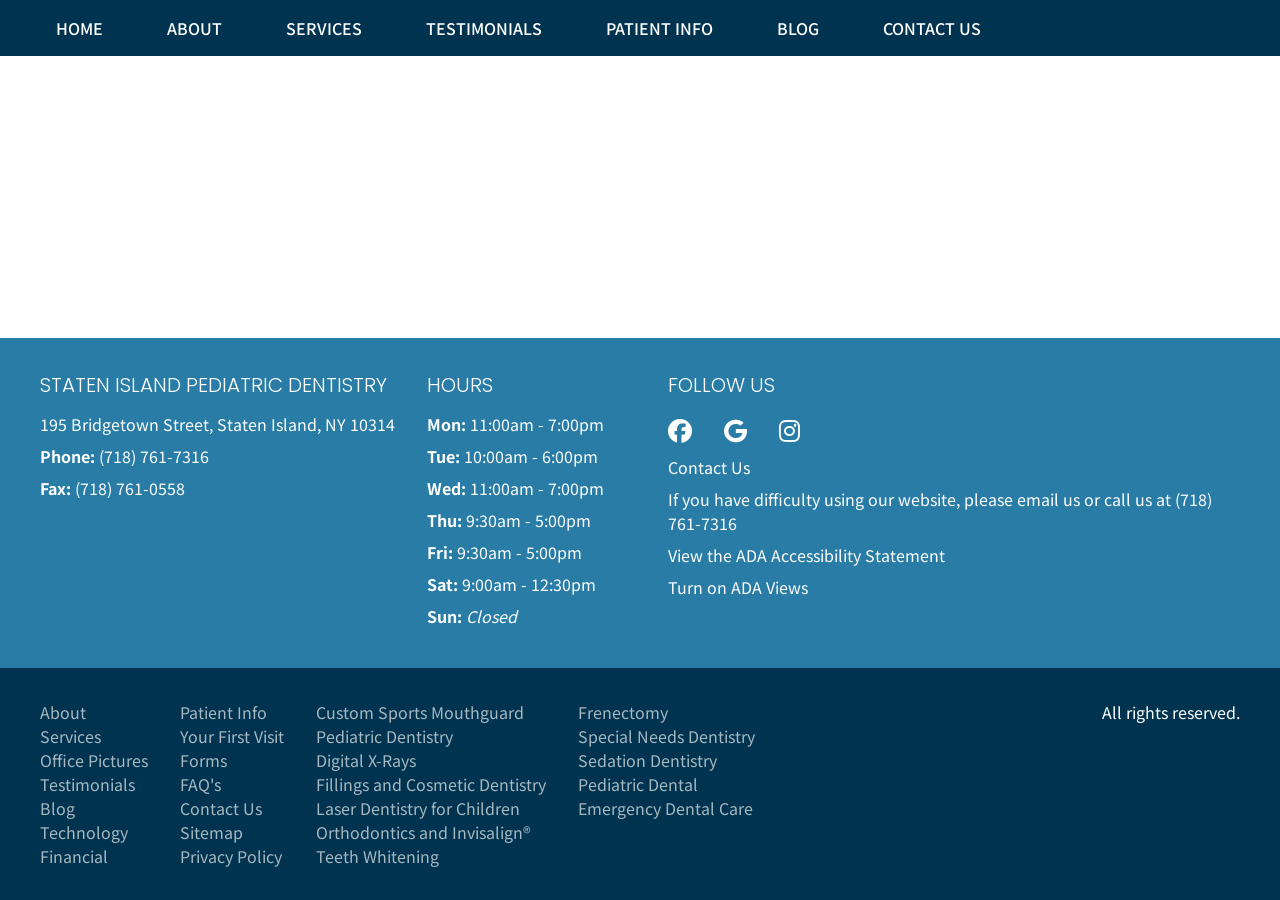
<file: interior.html>
<!DOCTYPE html>
<html lang="en">
<head>
    <meta charset="UTF-8">
    <meta name="viewport" content="width=device-width, initial-scale=1.0">
    <link rel="preconnect" href="https://fonts.googleapis.com">
    <link rel="preconnect" href="https://fonts.gstatic.com" crossorigin>
    <link href="https://fonts.googleapis.com/css2?family=Noto+Sans+JP:wght@100;200;300;400;500;600;700;800;900&display=swap" rel="stylesheet">
    <link href="https://fonts.googleapis.com/css2?family=Poppins:ital,wght@0,100;0,200;0,300;0,400;0,500;0,600;0,700;0,800;0,900;1,100;1,200;1,300;1,400;1,500;1,600;1,700;1,800;1,900&display=swap" rel="stylesheet">
    <link rel="stylesheet" href="https://cdnjs.cloudflare.com/ajax/libs/font-awesome/6.5.0/css/all.min.css" />
    <link href="https://cdn.jsdelivr.net/npm/@splidejs/splide@4.1.4/dist/css/splide.min.css" rel="stylesheet">
    <link rel="stylesheet" href="css/style.css">
    <script defer src="https://cdn.jsdelivr.net/npm/@splidejs/splide@4.1.4/dist/js/splide.min.js"></script>
    <script defer src="js/script.js"></script>
    <title>Pediatric Dentist of Staten Island NY | Staten Island Pediatric Dentistry</title>
</head>
<body>
    <section class="page-wrap">

       <section class="top-header-section">
           <div class="content-container">
                <!-- Hamburger menu button for mobile navigation toggle -->
                <button class="hamburger" id="hamburger" aria-label="Open menu" aria-expanded="false" aria-controls="mobile-menu">
                    <!-- Each span is a line in the hamburger icon -->
                    <span></span>
                    <span></span>
                    <span></span>
                </button>
                <nav class="megamenu-nav" id="mobile-menu">
                    <ul class="megamenu">
                        <li><a href="/">Home</a></li>
                        <li class="has-megamenu">
                            <a href="/about-us">About</a>
                            <div class="megamenu-dropdown">
                                <div class="megamenu-content">
                                    <a href="#">link1</a>
                                    <a href="#">link2</a>
                                    <a href="#">link3</a>
                                </div>
                            </div>
                        </li>
                        <li class="has-megamenu">
                            <a href="/services">Services</a>
                            <div class="megamenu-dropdown">
                                <div class="megamenu-content">
                                    <a href="#">link1</a>
                                    <a href="#">link2</a>
                                    <a href="#">link3</a>
                                </div>
                            </div>
                        </li>
                        <li><a href="/testimonials">Testimonials</a></li>
                        <li><a href="/patient-information">Patient Info</a></li>
                        <li><a href="/blog">Blog</a></li>
                        <li><a href="/contact">Contact Us</a></li>
                    </ul>
                </nav>
           </div>
       </section>
       <!-- MAIN SECTION -->
       <section class="main-section">
            <div class="content-container">
            </div>
       </section>
       <!--  END MAIN SECTION -->

       <!-- FOOTER SECTION -->
       <footer class="footer-section">
           <section class="page-footer">
               <div class="content-container grid-content">
                  <div class="content-primary flex-content">
                        <div class="location">
                            <h4>Staten Island Pediatric Dentistry</h4>
                            <ul>
                              <li><a href="https://maps.google.com/maps?f=q&amp;source=s_q&amp;hl=en&amp;geocode=&amp;q=195+Bridgetown+Street+Staten+Island+NY+10314" target="_blank" rel="noopener noreferrer">195 Bridgetown Street, Staten Island, NY 10314</a></li>
                              <li><strong>Phone:</strong>&nbsp;<a href="tel:+17187617316">(718) 761-7316</a></li>
                              <li><strong>Fax:</strong>&nbsp;<a href="tel:+17187610558">(718) 761-0558</a></li>
                            </ul>
                        </div>
                        <div class="hours">
                            <h4>Hours</h4>
                            <ul>
                              <li><strong>Mon:</strong> 11:00am - 7:00pm</li>
                              <li><strong>Tue:</strong> 10:00am - 6:00pm</li>
                              <li><strong>Wed:</strong> 11:00am - 7:00pm</li>
                              <li><strong>Thu:</strong> 9:30am - 5:00pm</li>
                              <li><strong>Fri:</strong> 9:30am - 5:00pm</li>
                              <li><strong>Sat:</strong> 9:00am - 12:30pm</li>
                              <li><strong>Sun:</strong> <em>Closed</em></li>
                            </ul>
                        </div>
                   </div>
                    <div class="content-secondary"> 
                      <h4>Follow Us</h4>
                        <ul class="social-links">
                            <li><a class="facebook" target="_blank" rel="noopener noreferrer" aria-label="Staten Island Pediatric Dentistry on Facebook" href="https://www.facebook.com/StatenIslandPediatricDentistry/"><i class="fa-brands fa-facebook"></i></a></li>
                            <li><a class="googleplus" target="_blank" rel="noopener noreferrer" aria-label="Search results for Staten Island Pediatric Dentistry on Google" href="https://www.google.com/search?q=Staten+Island+Pediatric+Dentistry&amp;oq=Staten+Island+Pediatric+Dentistry&amp;aqs=chrome..69i57j69i61l3&amp;sourceid=chrome&amp;ie=UTF-8#lrd=0x89c24c77b5a2a0c5:0xb12cee23ab937623,1,,,"><i class="fa-brands fa-google"></i></a></li>
                            <li><a class="instagram" target="_blank" rel="noopener noreferrer" aria-label="Staten Island Pediatric Dentistry on Instagram" href="https://www.instagram.com/si_pediatric_dentistry/#"><i class="fa-brands fa-instagram"></i></a></li>
                        </ul>
                        <ul>
                          <li>Contact Us</li>
                          <li>If you have difficulty using our website, please email us or call us at (718) 761-7316</li>
                          <li><a href="/accessibility-statement">View the ADA Accessibility Statement</a></li>
                        </ul>
                         <p class="ada-views"><a href="https://www.sikidsdentist.com/?ISADA=true">Turn on ADA Views</a></p>
                   </div>               
               </div>
           </section>
           <section class="site-footer">
             <div class="content-container flex-content">
                <div class="content-primary">
                   <ul>
                     <li><a href="/about-us">About</a></li>
                     <li><a href="/services">Services</a></li>
                     <li><a href="/office-pictures">Office Pictures</a></li>
                     <li><a href="/testimonials">Testimonials</a></li>
                     <li><a href="/blog">Blog</a></li>
                     <li><a href="/technology">Technology</a></li>
                     <li><a href="/financial">Financial</a></li>
                   </ul>
                   <ul>
                     <li><a href="/patient-information">Patient Info</a></li>
                     <li><a href="/first-visit">Your First Visit</a></li>
                     <li><a href="/forms">Forms</a></li>
                     <li><a href="/faqs">FAQ's</a></li>
                     <li><a href="/contact-us">Contact Us</a></li>
                     <li><a href="/sitemap">Sitemap</a></li>
                     <li><a href="/privacy-policy">Privacy Policy</a></li>
                   </ul>
                   <ul>
                     <li><a href="">Custom Sports Mouthguard</a></li>
                     <li><a href="">Pediatric Dentistry</a></li>
                     <li><a href="">Digital X-Rays</a></li>
                     <li><a href="">Fillings and Cosmetic Dentistry</a></li>
                     <li><a href="">Laser Dentistry for Children</a></li>
                     <li><a href="">Orthodontics and Invisalign&reg;</a></li>
                     <li><a href="">Teeth Whitening</a></li>
                   </ul>
                   <ul>
                     <li><a href="">Frenectomy</a></li>
                     <li><a href="">Special Needs Dentistry</a></li>
                     <li><a href="">Sedation Dentistry</a></li>
                     <li><a href="">Pediatric Dental</a></li>
                     <li><a href="">Emergency Dental Care</a></li>
                   </ul>
                </div>
                <div class="content-secondary">
                    <p>All rights reserved.</p>
                </div>
            </div>  
           </section> 
       </footer>
    </section>
</body>
</html>
</file>
<file: css/style.css>
:root {
  --clr-secondary: #00334F;
  --clr-accent: hsl(175, 54%, 48%);
  --clr-primary: #1478A3;
  --clr-bg-1: #ffffff;
  --clr-bg-2: #000000;
  --clr-bg-3: #00334F;
  --clr-bg-4: #39BDB3;
  --clr-bg-5: #f3efef;
  --clr-bg-6: #668595;
  --clr-bg-7: #287CA6;

  --clr-text-light: #fefefe;
  --clr-text-1: #333333;
  --clr-text-2: #ffffff;
  --clr-text-3: #00334F;
  --clr-text-4: #000000;
  --clr-text-5: #414549;
  --clr-text-6: #1478A3;
  --clr-text-7: #89BBD1;

  --ff-body: 'Noto Sans JP', Arial, Helvetica, sans-serif;
  --ff-heading: 'Poppins', Arial, Helvetica, sans-serif;

  --fw-bold: 700;
  --fw-med: 500;
  --fw-light: 300;

  --fs-h1: 2.4rem;
  --fs-h2: 2.0rem;
  --fs-h3: 1.8rem;
  --fs-h4: 1.5rem;
  --fs-h5: 1.125rem;
  --fs-h6: .9rem;
}

*, *::before, *::after {
  margin: 0;
  padding: 0;
  box-sizing: border-box;
}

html, body {
  margin-left: 0;
  margin-right: 0;
  padding-left: 0;
  padding-right: 0;
  box-sizing: border-box;
  background: var(--clr-bg-1);
  color: var(--clr-text-1);
}
body  {
  font-family: var(--ff-body);
  min-height: 100%;
  display: grid;
}

@media (width < 900px) {
  html, body, .page-wrap {
    width: 100vw;
    max-width: 100vw;
    overflow-x: hidden;
  }
  .content-container {
    width: 100vw;
    max-width: 100vw;
    padding-left: 0.5rem;
    padding-right: 0.5rem;
    box-sizing: border-box;
    margin-inline: 0;
  }
  .service a {
    width: 100%;
    box-sizing: border-box;
  }
}

h1, h2, h3, h4, h5, h6 {
  font-family: var(--ff-heading);
  color: var(--clr-text-3);
  margin-bottom: 12px;
}

h1 {   
  font-size: var(--fs-h1);
}
h2 {
  font-size: var(--fs-h2);
}
h3 {
  font-size: var(--fs-h3);
}
h4 {
  font-size: var(--fs-h4);
}
h5 {
  font-size: var(--fs-h5);
}
h6 {
  font-size: var(--fs-h6);
}

p{
  margin-bottom: 1rem;
}

.overlay {
  border-image: linear-gradient(rgba(0, 0, 0, 0.4), rgba(0, 0, 0, 0.4)) fill 1;
}

.hidden-text {
  display: none !important;
}

.negative-margin-top {
  margin-top: -5rem;
}
.negative-margin-top-2 {
  margin-top: -7rem;
}

.flex-content {
  display: flex;
  justify-content: space-between;
  @media (width < 900px) {
    flex-direction: column;
    gap: 1rem;
  }
}

.grid-content {
  display: grid;
  grid-template-columns: auto auto;
  gap: 4rem;
  @media (width < 900px) {
    grid-template-columns: 1fr;
  }
}

.content-container {
  max-width: 1200px;
  margin-inline: auto;
}

.text-light {
  color: var(--clr-text-light);
}

.text-center {
  text-align: center;
}

.page-wrap {
  min-height: 100vh;
  width: 100%;
  display: grid;
  grid-template-rows: auto 1fr auto;
}

/* COMPONENTS */
.hamburger {
  display: none;
  flex-direction: column;
  justify-content: center;
  align-items: center;
  width: 40px;
  height: 40px;
  background: none;
  border: none;
  cursor: pointer;
  z-index: 1100;
  position: relative;
  span {
    display: block;
    width: 28px;
    height: 3px;
    margin: 4px 0;
    background: var(--clr-accent);
    border-radius: 2px;
    transition: all 0.3s cubic-bezier(0.4, 0, 0.2, 1);
    position: absolute;
    left: 6px;
    right: 6px;
    &:nth-child(1) { top: 10px; }
    &:nth-child(2) { top: 18px; }
    &:nth-child(3) { top: 26px; }
  }
  &.open {
    span:nth-child(1) {
      transform: rotate(45deg);
      top: 18px;
    }
    span:nth-child(2) {
      opacity: 0;
      transform: scaleX(0.5);
    }
    span:nth-child(3) {
      transform: rotate(-45deg);
      top: 18px;
    }
  }
  @media (width < 900px) {
    display: flex;
    position: fixed;
    top: 1rem;
    left: 1rem;
  }
}

.megamenu-nav {
  flex: 1;

  @media (width < 900px) {
    position: fixed;
    top: 0;
    left: 0;
    width: 100vw;
    height: 100vh;
    background: var(--clr-bg-3);
    box-shadow: none;
    transform: translateX(100%);
    transition: transform 0.3s, visibility 0.3s;
    display: flex;
    flex-direction: column;
    align-items: flex-start;
    padding-top: 4rem;
    z-index: 1000;
      @media (width < 900px) {
        width: 90vw;
        margin-left: auto;
        margin-right: auto;
      }
    visibility: hidden;
    pointer-events: none;
    &.open {
      transform: translateX(0);
      visibility: visible;
      pointer-events: auto;
      width: 100vw;
    }
    .megamenu {
      display: flex;
      flex-direction: column;
      width: 100vw;
      min-height: calc(100vh - 4rem);
      height: 100%;
      align-items: center;
      justify-content: center;
      text-align: center;
    }
  }
}

.megamenu {
  list-style: none;
  display: flex;
  color: var(--clr-text-2);
  text-transform: uppercase;
  gap: 2rem;
  margin: 0;
  padding: 0;
  align-items: center;
  @media (width < 900px) {
    gap: 0.5rem;
    width: 100%;
    > li { width: 100%; }
    a {
      width: 100%;
      display: block;
      padding: 1rem 2rem;
      color: var(--clr-text-2);
      background: var(--clr-bg-3);
    }
    .megamenu-dropdown {
      position: static;
      box-shadow: none;
      background: none;
      padding: 0;
      min-width: unset;
      border-radius: 0;
    }
    .megamenu-content a {
      padding-left: 2.5rem;
    }
  }
  > li { position: relative; }
  a {
    text-decoration: none;
    font-weight: 500;
    padding: 0.5rem 1rem;
    border-radius: 4px;
    transition: background 0.2s, color 0.2s;
    color: var(--clr-bg-1);
    &:hover,
    &.active {
      background: var(--clr-accent);
      color: var(--clr-text-2);
    }
  }
}

.has-megamenu {
  &:hover .megamenu-dropdown,
  &:focus-within .megamenu-dropdown {
    display: block;
  }
}

.megamenu-dropdown {
  display: none;
  position: absolute;
  left: 0;
  top: 100%;
  min-width: 220px;
  background: var(--clr-bg-1);
  box-shadow: 0 8px 24px rgba(0, 0, 0, 0.12);
  border-radius: 8px;
  z-index: 100;
  padding: 1rem 0.5rem;
}

.megamenu-content {
  display: flex;
  flex-direction: column;
  gap: 0.5rem;
  a {
    color: var(--clr-text-6);
    padding: 0.5rem 1rem;
    border-radius: 4px;
    transition: background 0.2s, color 0.2s;
    &:hover {
      background: var(--clr-bg-4);
      color: var(--clr-text-2);
    }
  }
}

.btn-group {
  display: flex;
  gap: 3rem;
}

.btn {
  padding: 1rem 1.5rem;
  font-size: 1.2rem;
  font-weight: var(--fw-bold);
  text-transform: uppercase;
}
.btn--primary {
  background: var(--clr-bg-4);
  color: var(--clr-text-light);
  border: none;
  cursor: pointer;
  transition: background 0.2s, color 0.2s;
}
.btn--border-bottom {
  text-decoration: none;
  border-bottom: 6px solid var(--clr-bg-4);
  padding: 0.5rem 0;
}

.card-container {
  display: grid;
  grid-template-columns: repeat(auto-fit, minmax(280px, 1fr));
  gap: 2rem;
}
.card {
  background: var(--clr-bg-3);
  color: var(--clr-text-1);
  border-radius: 8px;
  box-shadow: 0 4px 12px rgba(0,0,0,0.1);
  padding: 1rem;
  display: grid;
  grid-template-rows: auto auto 1fr auto;

  .no-image & {
    grid-template-rows: auto 1fr auto;
  }
  
  .card__image {
    img {
      width: 100%;
      height: auto;
      object-fit: cover;
      border-radius: 8px 8px 0 0;
    }
  }
  .card__text {
    color: var(--clr-text-2);
  }
  .card__cta {
    text-transform: uppercase;
    border-bottom: 4px solid var(--clr-bg-4);
  }
   a, a:link, a:visited {
    color: var(--clr-text-7);
    text-decoration: none;
    font-weight: var(--fw-bold);
    }
}

/* SPLIDE SLIDER */
.splide__slide img {
  width: 100%;
  height: 650px;
  object-fit: cover;
  aspect-ratio: 21/9;

}

/* TOP HEADER */
.top-header-section {
  background: var(--clr-bg-3);
  padding-block: 1rem;
}

/* HERO SECTION */
.hero-section {
  background:url('../assets/imgs/hero-background.jpg') no-repeat center center/cover;
  aspect-ratio: 21/9;

  .content-container {
    padding-top: 24px;

    @media (width < 900px) {
      padding-top: 8px;
    }
  }
  .content-secondary {
      display: block;
    }
     .content-secondary-mobile {
      display: none;
    }

  @media (width < 900px) {
    .content-secondary {
      display: none;
    }
    .content-secondary-mobile {
      display: flex;
       justify-content: center;
       gap: 2rem;
    }
  }
  @media (width < 900px) {
    .flex-content {
      flex-direction: column;
      align-items: center;
    }
  }
  a, a:link, a:visited {
    color: var(--clr-text-2);
    text-decoration: none;
  }
}

.hero-text {
  margin-top: 120px;
  width: 600px;
  @media (width < 900px) {
    margin-top: 20px;
    padding-bottom: 80px;
    width: 90%;
  }
  h2 {
    font-size: 1.6rem;

      @media (width < 900px) {
        font-size: 1.2rem;
        line-height: 1.2;
      }
  }
  a {
    @media (width < 900px) {
      padding: 0.5rem 1.25rem;
      font-size: 1rem;
    }
  }
}

/* MAIN SECTION */
.main-section {
  padding-bottom: 4rem;
}

/* TEAM SECTION */
.team-section {
  padding-block: 4rem;
  background: var(--clr-bg-3);
}

.team-members {
  display: flex;
  justify-content: space-between;
  gap: 2rem;
  margin-top: -120px;
  @media (width < 900px) {
    flex-direction: column;
    align-items: center;
    margin-top: 0px;  
  }
}

.team-member {
   @media (width < 900px) {
    margin-inline: auto;
   }
   img {
    border-radius: 50%;
    border: 16px solid var(--clr-bg-4);

      @media (width < 900px) {
        width: 200px;
        height: 200px;
      }
   }
}

/* FEATURES SECTION */
.featured-section {
  position: relative;
  background: url('../assets/imgs/article-1.jpg') no-repeat left center;
  background-size: 40.6%;
  display: flex;
  flex-direction: row;
  padding-block: 8rem;

  @media (width < 900px) {
    background: url('../assets/imgs/article-1.jpg') no-repeat top center;
    background-size: 100% auto;
    background-position-y: -9em;
    display: flex;
    justify-content: center;
    position: relative;
  }

  .content-primary {
    width: 100%;
    height: 240px;
    background-size: cover;
    position: relative;
    display: flex;
    align-items: center;
    justify-content: center;
    .featured-butterfly {
      position: absolute;
      top: 24px;
      width: 120px;
      height: auto;
      right: 2em;
      z-index: 2;
  }
    @media (width < 900px) {
      position: static;
      width: 100%;
      height: auto;
      min-height: 180px;
      .featured-butterfly {
        position: relative;
        top: 105%;
        right: 0;
        margin: 0 auto;
        display: block;
      }
    }
  }
  .content-secondary {
    flex: 0 0 55%;
    max-width: 55%;

    h2 {
      font-size: 2rem;
      line-height: 1;
    }
    @media (width < 900px) {
      /* width: 100%; */
      flex: 0 0 100%;
      max-width: 100%;
      padding-inline: 1rem;
      text-align: center;
      margin-top: 1.5rem;
      align-items: center;
      justify-content: center;
      display: flex;
      flex-direction: column;
    }
  }

  .btn-group {
    font-weight: bold;

    a,
    a:link,
    a:visited {
      color: var(--clr-text-6);
      text-decoration: none;
    }
  }
}

/* SERVICE SECTION */
.our-services-section {
  padding-block: 4em;
  background: var(--clr-bg-7);
  position: relative;
  z-index: 10;
  .content-container {
    margin-top: -7rem;

    @media (width < 900px) {
      margin-top: initial;
    }
    &.flex-content {
      gap: 7rem;
      justify-content: space-around;

      @media (width < 900px) {
        gap: initial;
        justify-content: center;
      }
    } 
  }


  .content-primary {
    flex: 0 0 10%;
    max-width: 10%;

    @media (width < 900px) {
      flex: 0 0 100%;
      max-width: 100%;
      margin-bottom: 2rem;
    }
  }
  .card {
   padding-inline: 2rem;
   padding-bottom: 4rem;
   border-radius: 8px;
    .card__title {
      color: var(--clr-text-2);
    }
  }
  .content-secondary {
    display: flex;
    flex: 0 0 70.0%;
    justify-items: center;
    align-items: center;
    max-width: 70.0%;
    background: #ffffff;
    /* padding: 2rem; */
    border-radius: 8px;

     @media (width < 900px) {
      flex: 0 0 100%;
      max-width: 100%;
      margin-bottom: 2rem;
    }
  }
}
.services {
    display: flex;
    flex-wrap: wrap;
    justify-content: center;
    background-color: #fff;
    padding: 30px 15px 4px;
    margin: 0 0 -28px;
}

.service {
    flex: 0 0 25%;
    max-width: 25%;
    padding: 0 15px 28px;
    font-weight: 800;
    line-height: 1.18;
    letter-spacing: -0.025em;  

    @media (width < 900px) {
      flex: 0 0 50%;
      max-width: 50%;
      padding: 0 15px 28px;
    }
   
    a {
      display: inline-block;
      width: 100%;
      height: 100%;
      background-color: #F5FCFB;
      border-radius: 8px;
      color: #00334F;
      text-align: center;
      text-decoration: none;
      padding: 30px 20px 18px;
      transition:
          background-color 0.3s,
          color 0.3s;
   }
 } 
.service:hover a {
    background-color: #00334f;
    color: #fff;
}
.service .service__image {
    display: inline-block;
    height: 64px;
    line-height: 64px;
    font-size: 0;
    text-align: center;
    margin-bottom: 25px;
    color: #39bdb3;
    transition: color 0.3s;
}
.service:hover .service__image {
    color: #fff;
}
.service .service__image svg {
    display: inline-block;
    vertical-align: middle;
}
.service .icon {
    width: 64px;
    height: 60px;
}

/* OFFICE TOUR SECTION */
.office-tour-section {
  position: relative;
  .slide-text {
    display: flex;
    flex-direction: column;
    align-items: center;
    justify-content: center;
    position: absolute;
    top: 50%;
    left: 50%;
    transform: translate(-50%, -50%);
    color: var(--clr-text-2);
    font-size: 1.5rem;
    font-weight: var(--fw-bold);
    text-shadow: 0 4px 8px rgba(0,0,0,0.3);
    text-align: center;
    padding: 0 1rem;
    z-index: 100;
    padding-block: 4rem;

    h2 {
      font-size: 3rem;
      color: var(--clr-text-2);
      margin-bottom: 0;
    }
      
  }
}

/* TESTIMONIALS SECTION */
.testimonials-section {
  padding-block: 4rem;

  @media (width < 900px) {
    width: 90vw !important;
    max-width: 90vw !important;
    margin-left: auto !important;
    margin-right: auto !important;
    box-sizing: border-box;
    display: block;
  }

  .content-primary {
    text-align: center;
    padding-inline: 6rem;

    @media (width < 900px) {
      width: 100% !important;
      max-width: 100% !important;
      padding-inline: 0.5rem !important;
      box-sizing: border-box;
      padding-block: inherit;
    }
  }
}

/* LOCATION SECTION */
.location-section {
  background: var(--clr-bg-3);
  color: var(--clr-text-2);
  font-weight: var(--fw-light);
  padding-block: 8rem;

  @media (width < 900px) {
    gap: 2rem;
    padding-block: 4rem;
  }

  ul {
    list-style: none;
    padding-left: 0;
  }
  h2 {
    color: var(--clr-text-2);
  }
  a, a:link, a:visited {
    color: var(--clr-text-7);
    text-decoration: none;
  }
}

/*BOARD CERTS SECTION */
.board-certs-section {
  background: var(--clr-bg-1);
  padding-block: 4rem;
  ul {
    list-style: none;
    padding-left: 0;
    display: flex;
    justify-content: center;
    flex-wrap: wrap;
  }
  li {
    img {
      width: 200px;
      height: 72px;
      aspect-ratio: 200/72;
      object-fit: contain;

      @media (width < 900px) {
        width: 150px;
        height: 54px;
      }
    }
  }
}

/* FOOTER SECTION */
.footer-section {
  margin-top: auto;
  color: var(--clr-text-2);

  a, a:link, a:visited {
    color: var(--clr-text-2);
    text-decoration: none;
  }
}
.page-footer {
  background: var(--clr-bg-7);
  padding-block: 2rem;
  ul {
    list-style: none;
    padding-left: 0;
     li {
      margin-bottom: 0.5rem;
     }
  }
  h4 {
    text-transform: uppercase;
    color: var(--clr-text-2);
    font-size: 1.25rem;
    font-weight: var(--fw-light);
  }

  .grid-content {
    @media (width < 900px) {
      grid-template-columns: 1fr;

    .location, .hours {
      width: 100%;
      }
    }
  }
  .flex-content {
    justify-content: space-between;
    gap: 2rem;

    .content-primary,
    .content-secondary {
      .ada-views {
        opacity: .65;
      }
    }

.content-primary { 
  .location {
    max-width: 39%;
   
     @media (width < 900px) {
      max-width: 100%;
      margin-bottom: 2rem;
     }
   }
}


    @media (width < 900px) {
      flex-direction: column;
      align-items: center;
    }
  }
  .content-secondary {
    @media (width < 900px) {
     width: 100%;
     max-width: 900px;
     margin-inline: auto;
     box-sizing: border-box;
    }
  }

  .social-links {
    font-size: 1.5rem;
    list-style: none;
    padding: 0;
    display: flex;
    gap: 2rem;
  }
}

.site-footer {
  background: var(--clr-bg-3);
  padding-block: 2rem;

 .content-primary {
  opacity: .65;
   display: flex;
   gap: 2rem;
   
  
      img {
        width: 120px;
        height: auto;
      }
      @media (width < 900px) {
        flex-direction: column;
      }
    ul{
      list-style: none;
      padding-left: 0;
    }
 }
  @media (width < 900px) {
    display: none;
  }
}
</file>
